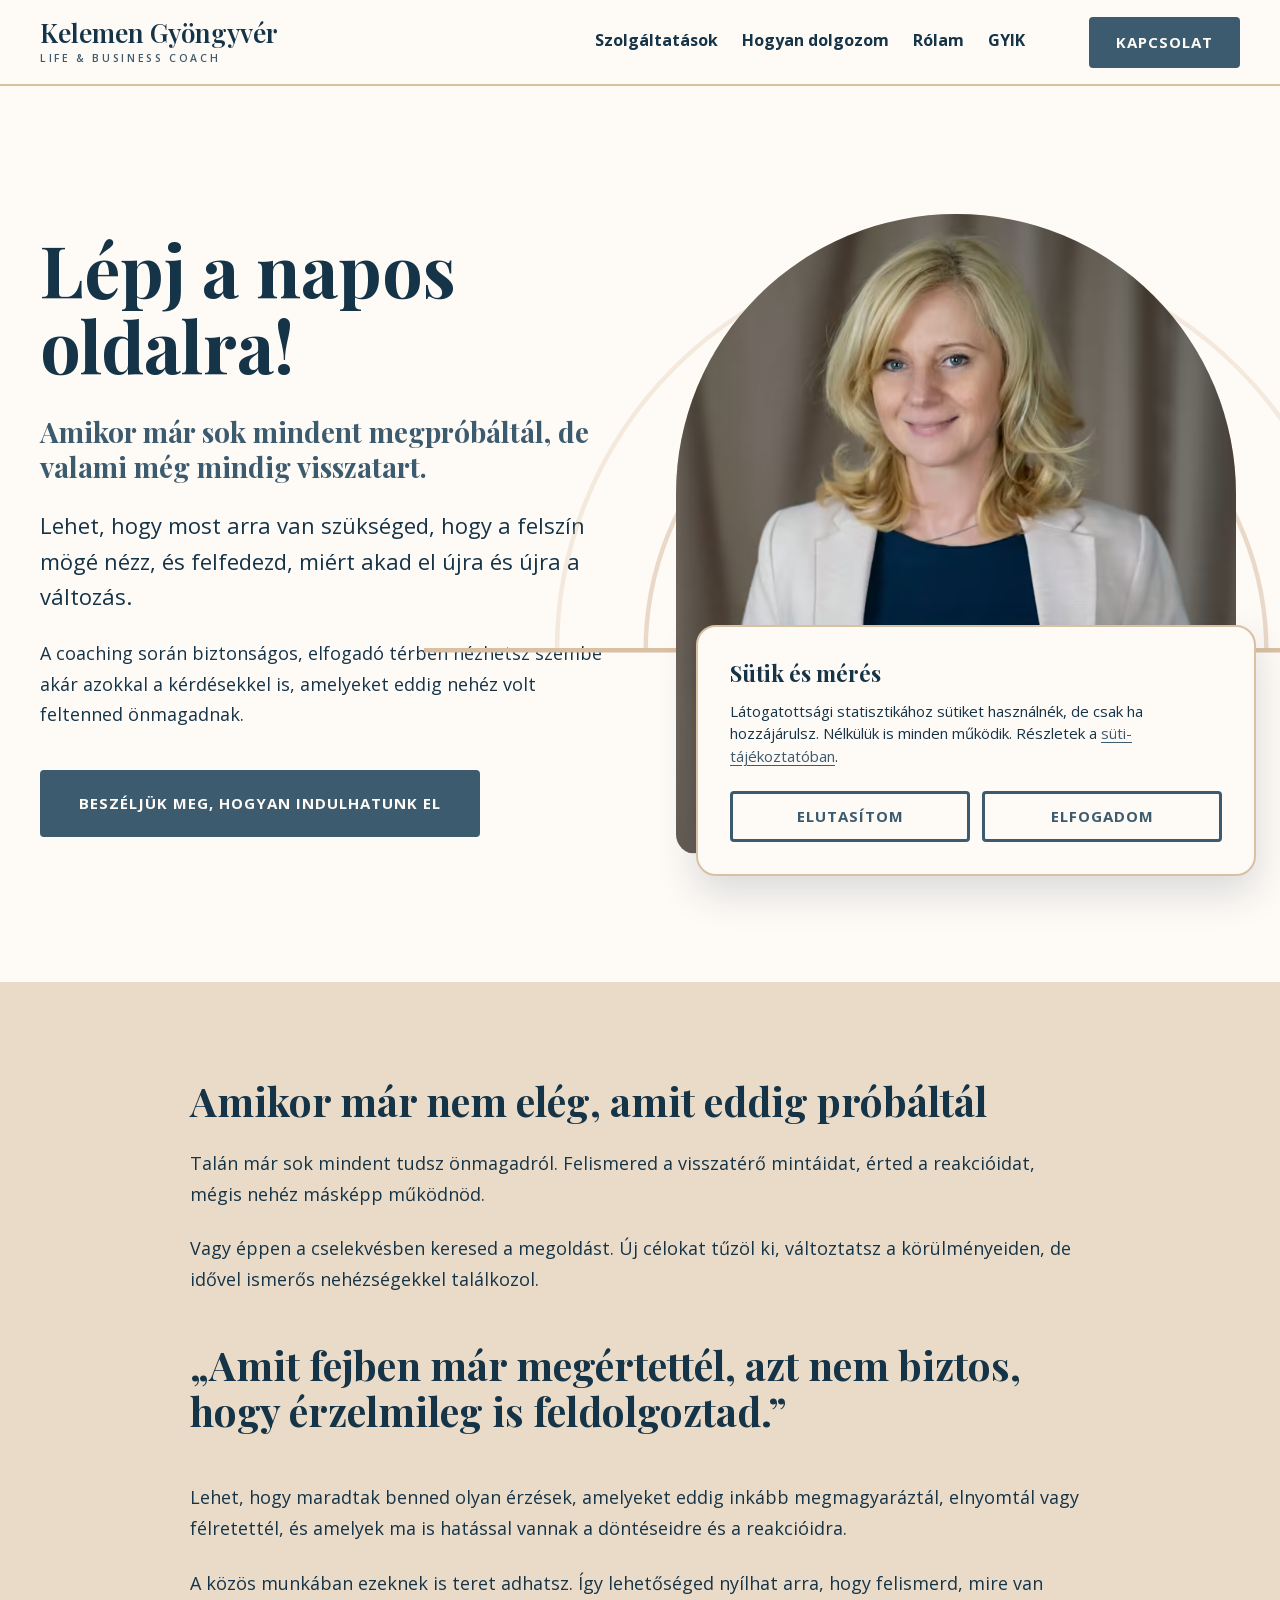
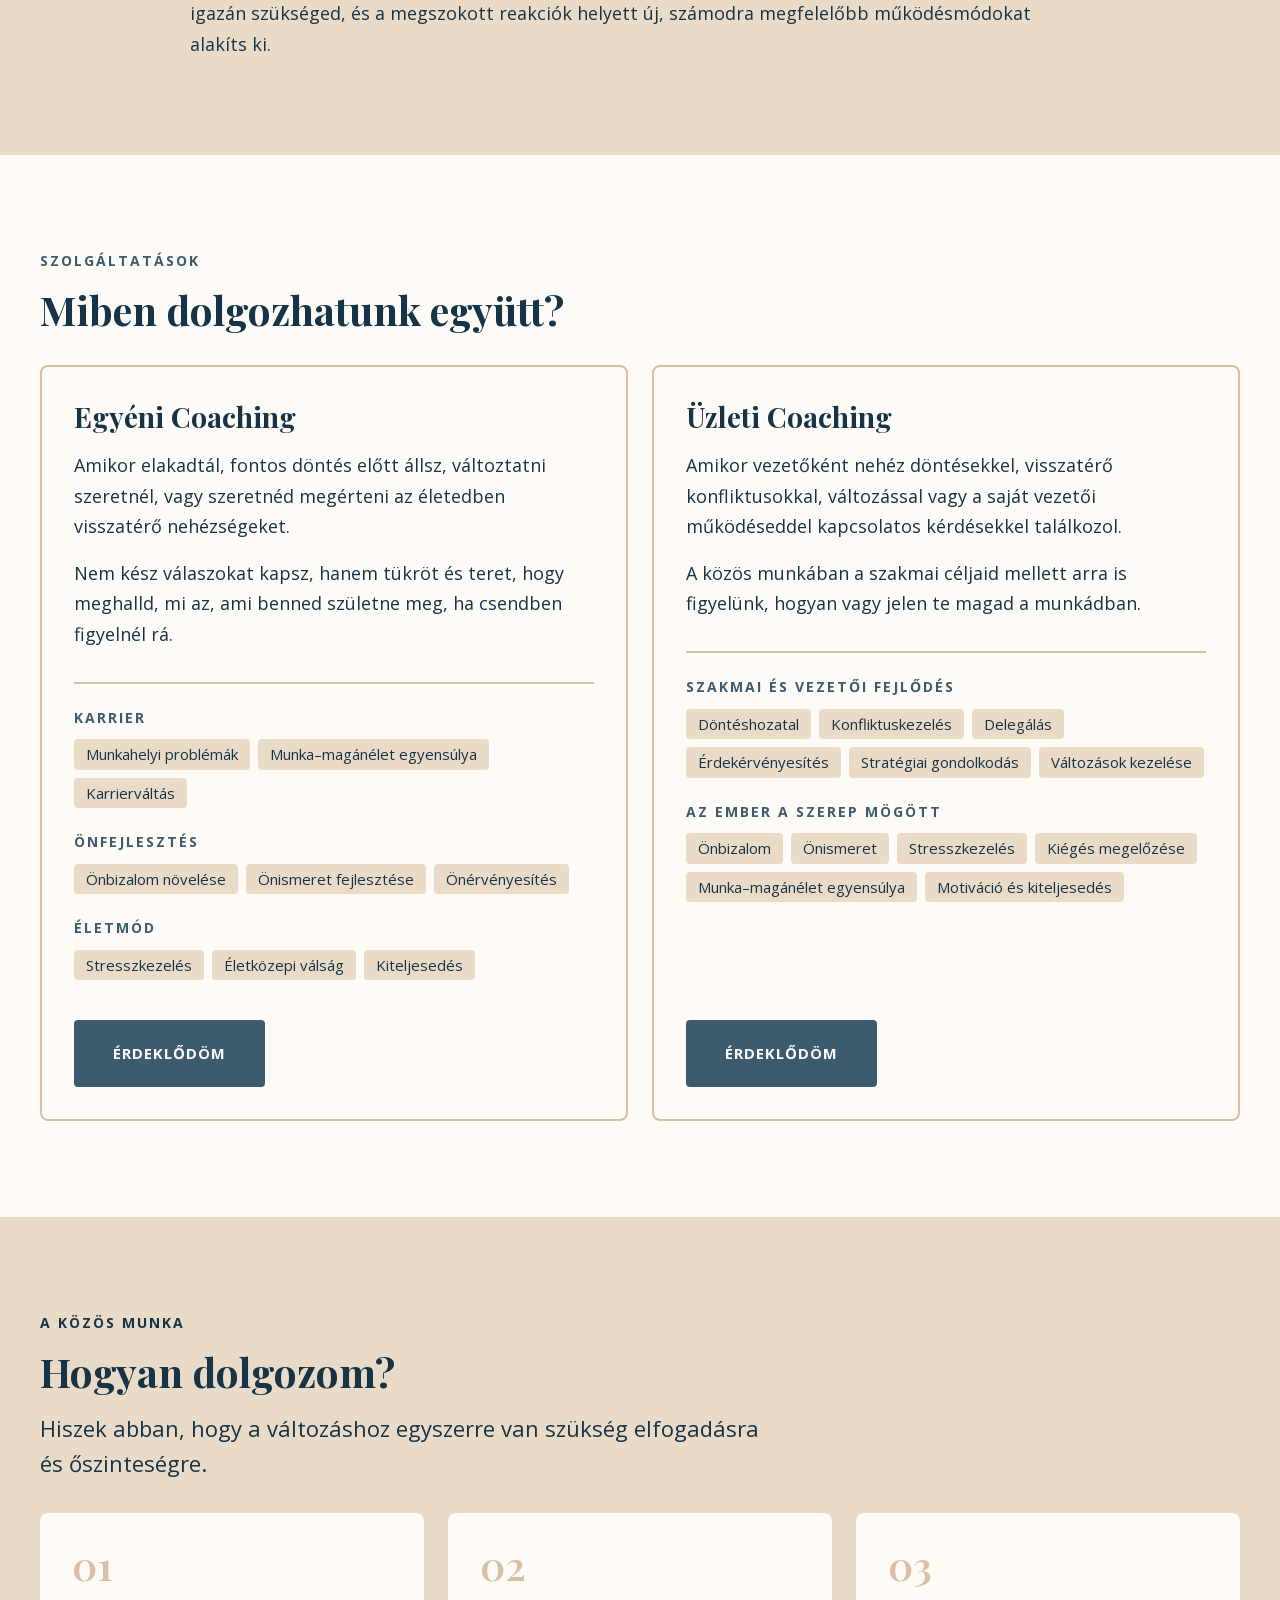
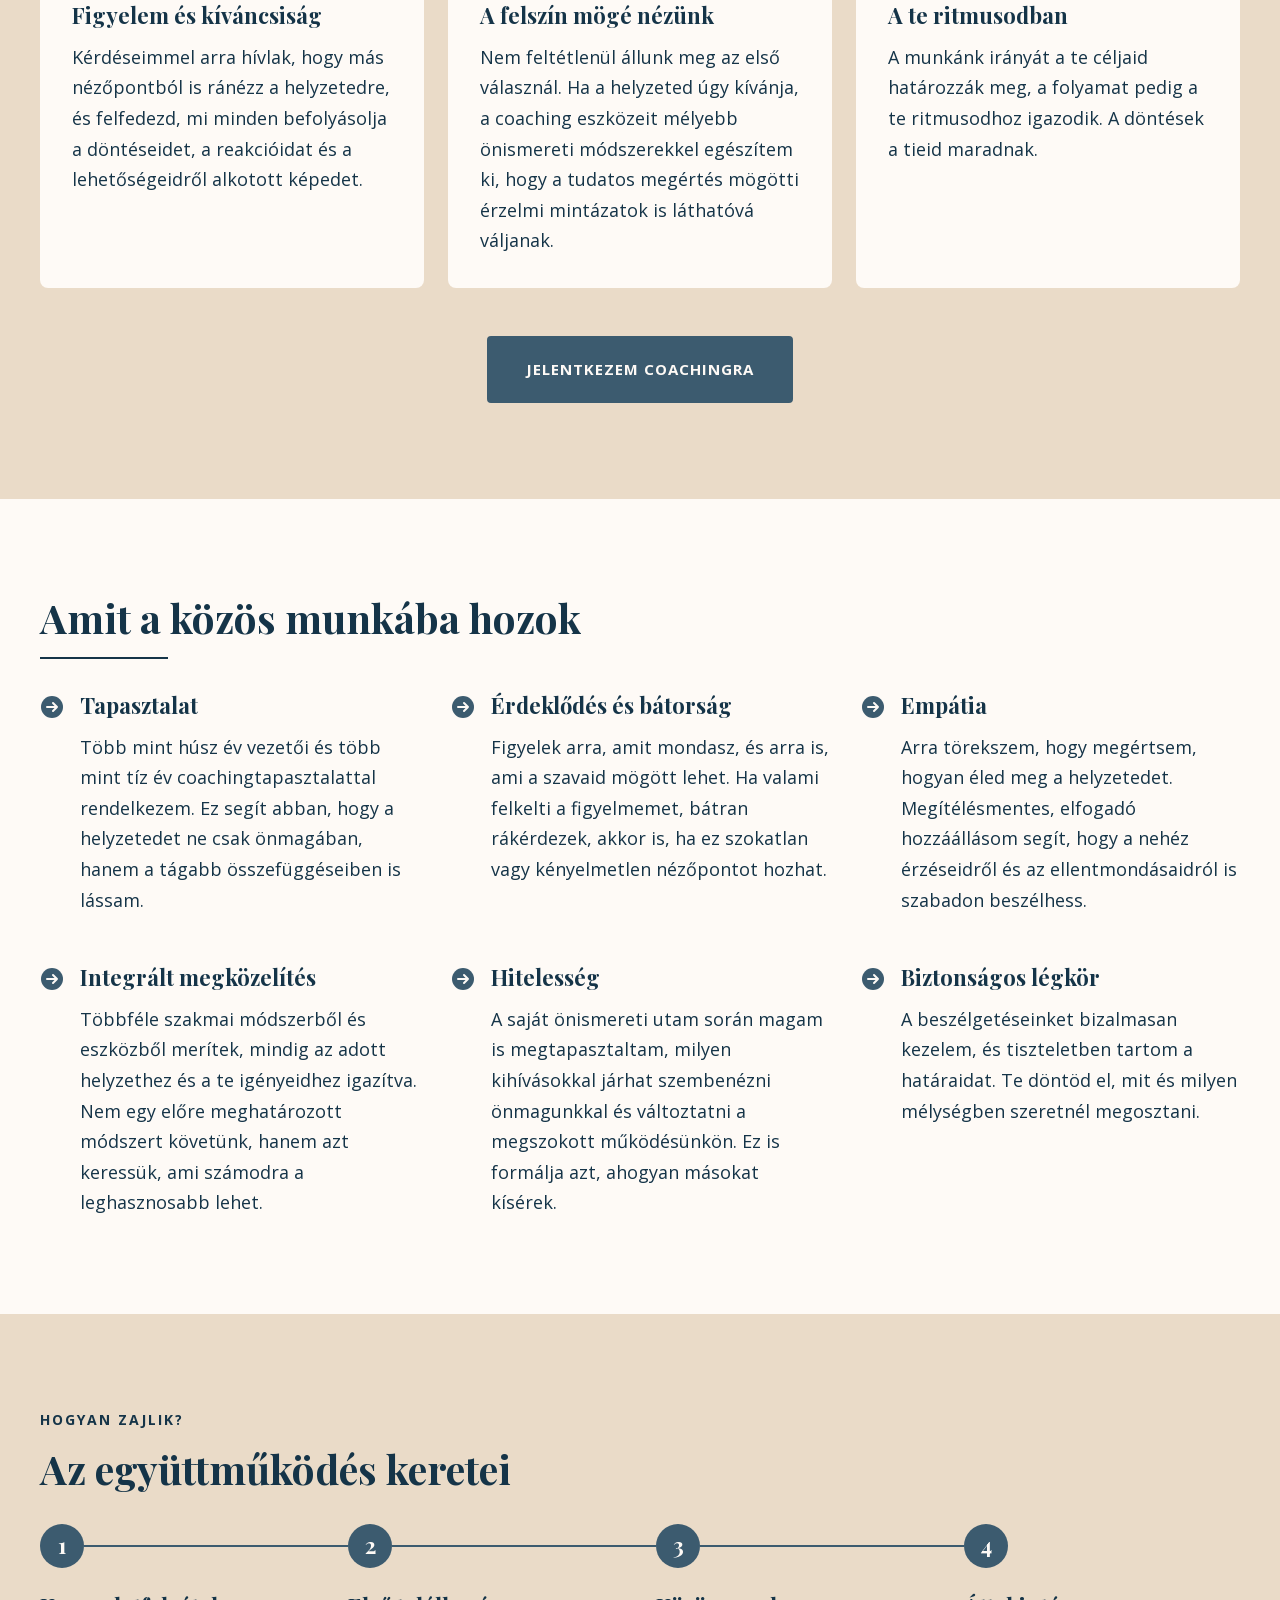
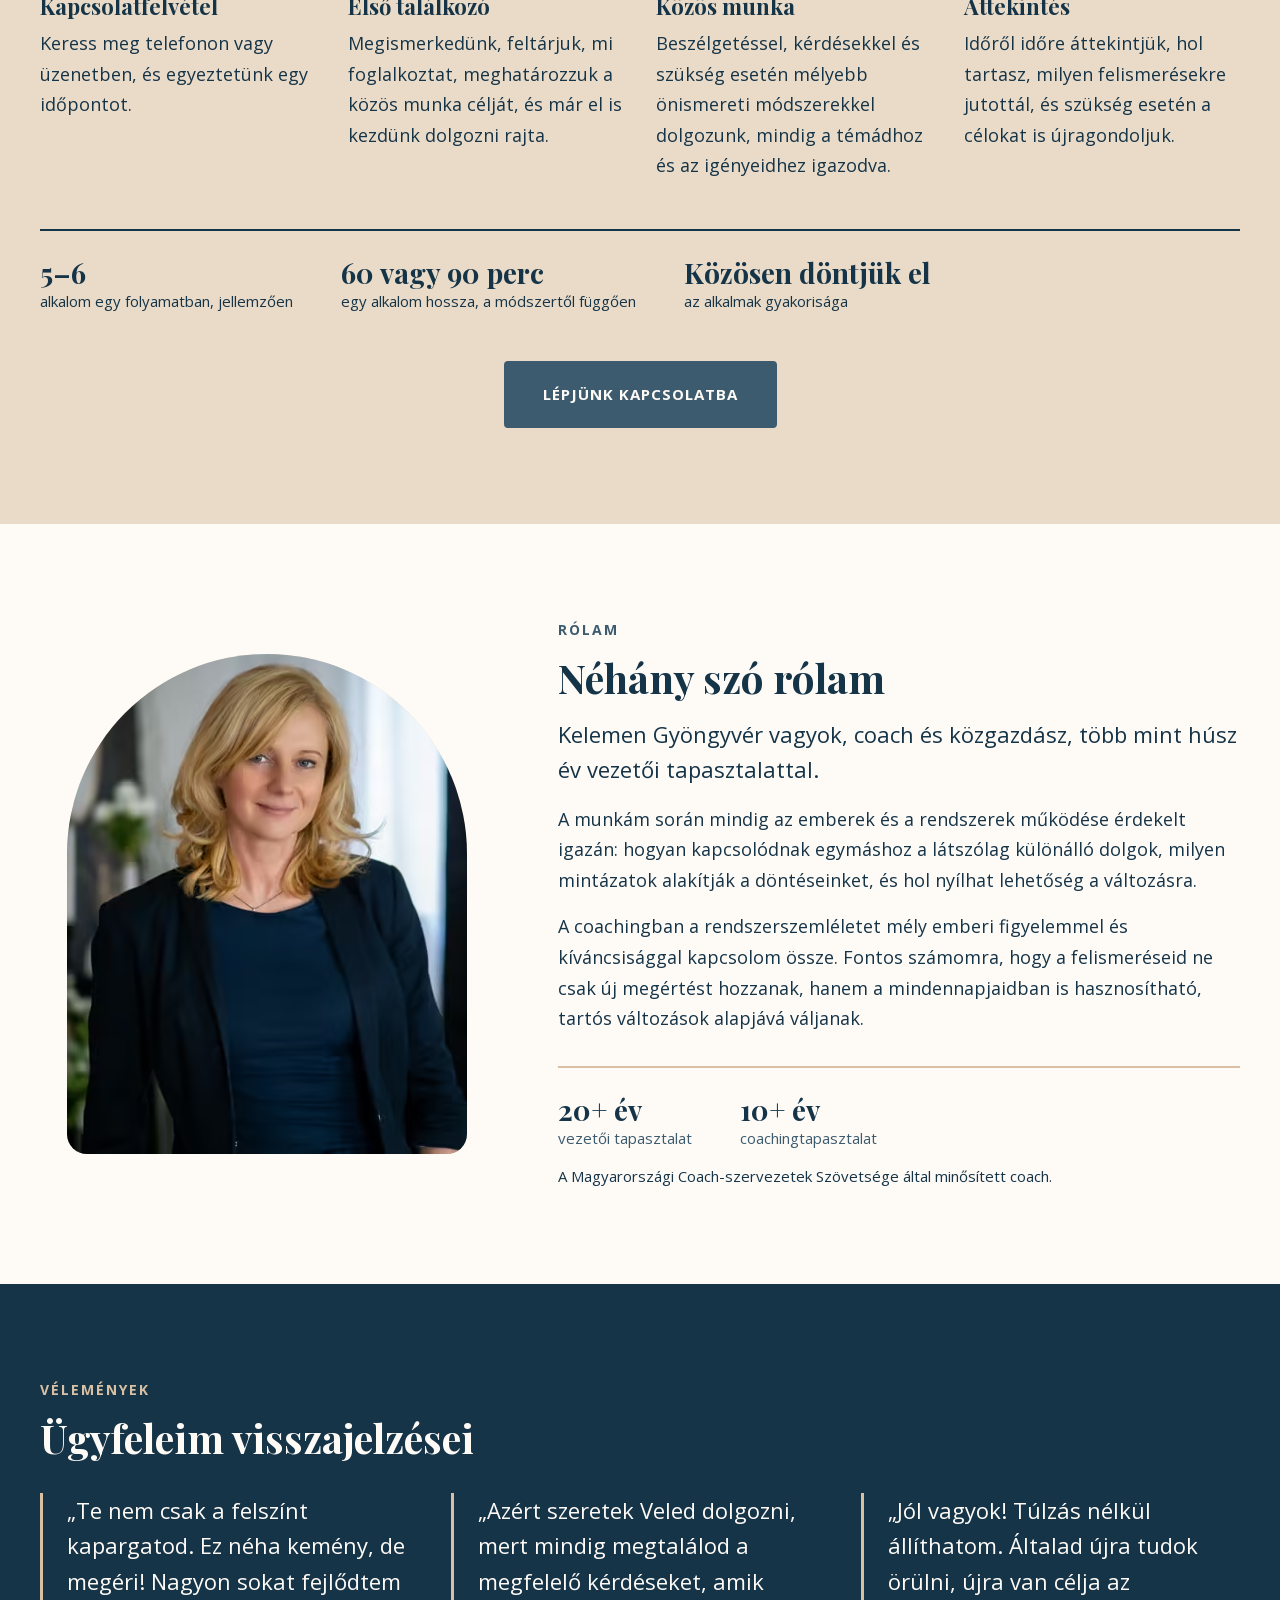
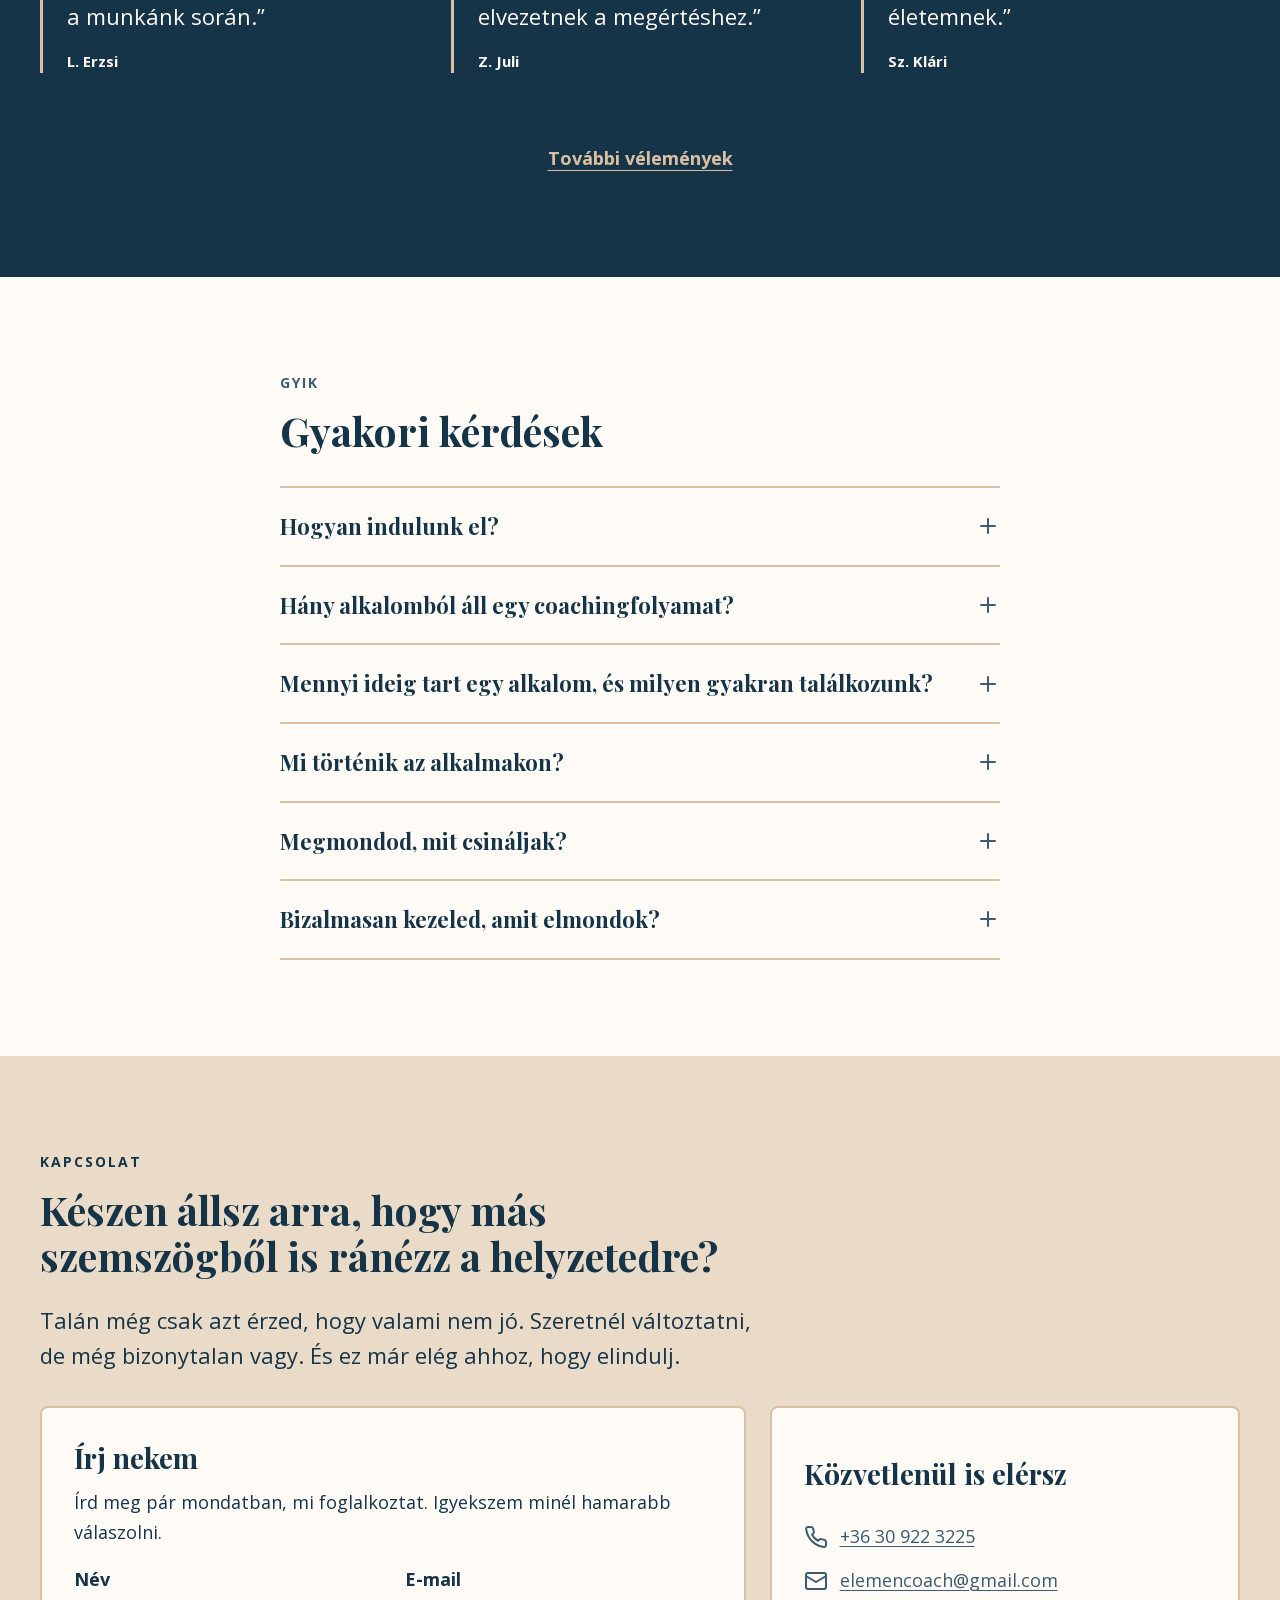
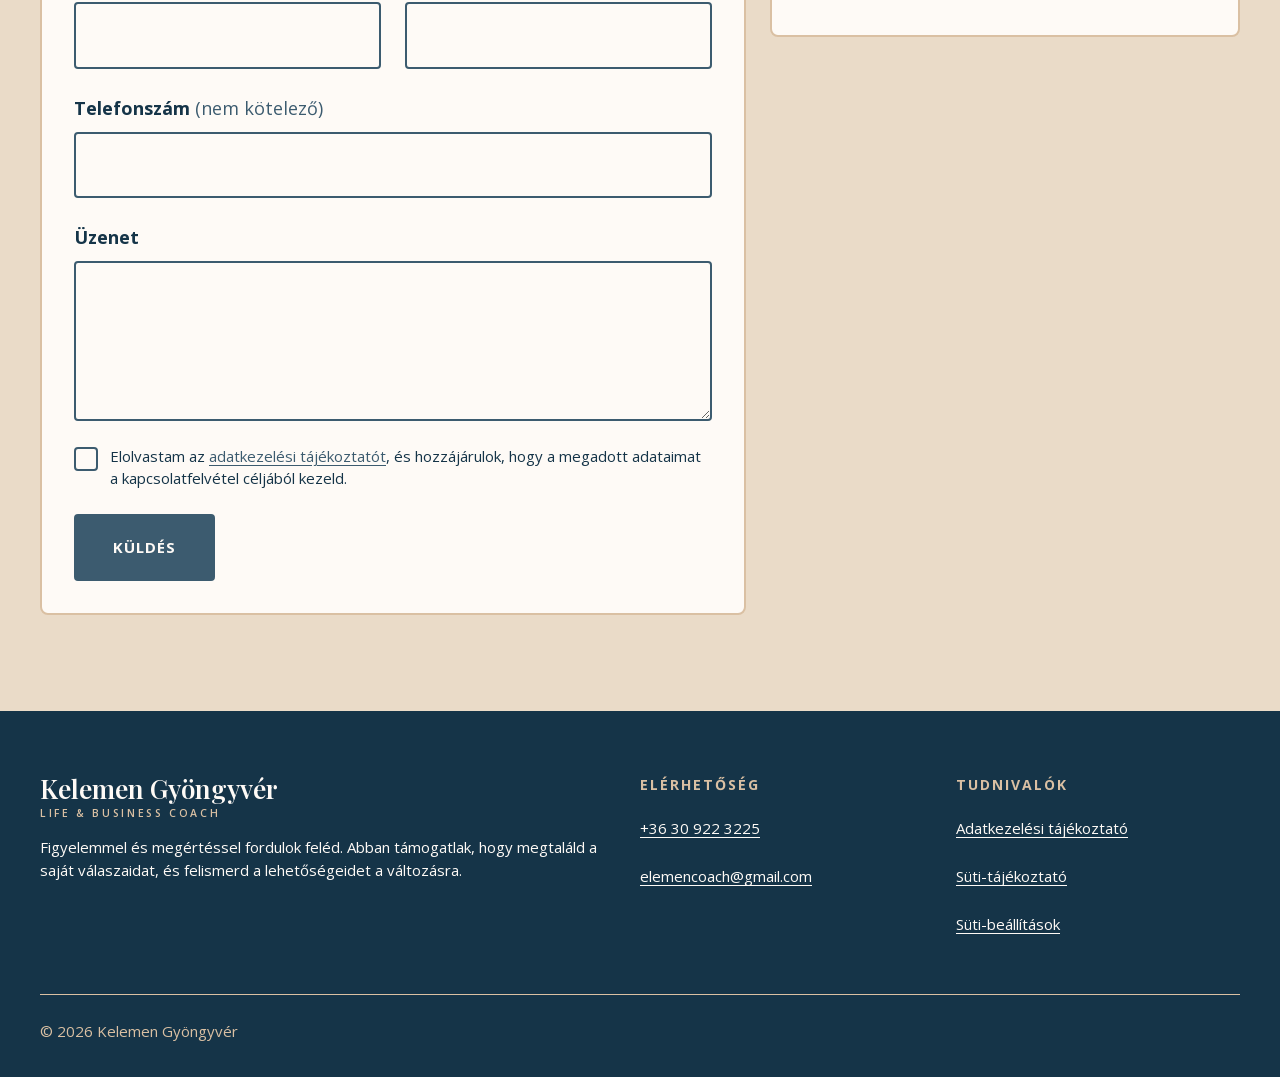
<file: index.html>
<!doctype html>
<html lang="hu">
<head>
  <meta charset="utf-8">
  <meta name="viewport" content="width=device-width, initial-scale=1">
  <title>Kelemen Gyöngyvér – Life &amp; Business Coach</title>
  <meta name="description" content="Coaching azoknak, akik már sokat értenek magukról, mégis ugyanoda jutnak. Egyéni és üzleti coaching Kelemen Gyöngyvérrel, a te ritmusodban.">
  <link rel="canonical" href="https://elemen-hu.github.io/elemen-hu/">
  <link rel="alternate" hreflang="hu" href="https://elemen-hu.github.io/elemen-hu/">
  <link rel="alternate" hreflang="x-default" href="https://elemen-hu.github.io/elemen-hu/">
  <!-- TODO: további nyelv esetén: <link rel="alternate" hreflang="en" href="https://elemen-hu.github.io/elemen-hu/en/"> -->

  <meta property="og:type" content="website">
  <meta property="og:locale" content="hu_HU">
  <meta property="og:site_name" content="Kelemen Gyöngyvér – Coach">
  <meta property="og:title" content="Lépj a napos oldalra! – Kelemen Gyöngyvér, coach">
  <meta property="og:description" content="Nem kész válaszokat kapsz, hanem tükröt és teret, hogy meghalld a saját hangod.">
  <meta property="og:url" content="https://elemen-hu.github.io/elemen-hu/">
  <meta property="og:image" content="https://elemen-hu.github.io/elemen-hu/assets/img/og-image.jpg">
  <meta property="og:image:width" content="1200">
  <meta property="og:image:height" content="630">
  <meta property="og:image:alt" content="Kelemen Gyöngyvér portréja">
  <meta name="twitter:card" content="summary_large_image">

  <link rel="icon" href="favicon.svg" type="image/svg+xml">
  <link rel="icon" href="favicon-32.png" sizes="32x32" type="image/png">
  <link rel="apple-touch-icon" href="apple-touch-icon.png">
  <link rel="manifest" href="site.webmanifest">
  <meta name="theme-color" content="#FEFAF6">

  <link rel="preload" href="assets/fonts/playfair-display-latin.woff2" as="font" type="font/woff2" crossorigin>
  <link rel="preload" href="assets/fonts/open-sans-latin.woff2" as="font" type="font/woff2" crossorigin>
  <link rel="preload" as="image" type="image/avif" imagesrcset="assets/img/gyongyver-portre-480.avif 480w, assets/img/gyongyver-portre-720.avif 720w, assets/img/gyongyver-portre-1120.avif 1120w" imagesizes="(min-width: 1024px) 560px, 100vw">

  <link rel="stylesheet" href="assets/css/tokens.css">
  <link rel="stylesheet" href="assets/css/base.css">
  <link rel="stylesheet" href="assets/css/components.css">
  <link rel="stylesheet" href="assets/css/pages.css">

  <!-- Google Consent Mode v2: alapértelmezésben minden tiltva. A GTM csak hozzájárulás után töltődik be (consent.js). -->
  <script>
    window.dataLayer = window.dataLayer || [];
    function gtag(){dataLayer.push(arguments);}
    gtag('consent', 'default', {
      ad_storage: 'denied',
      analytics_storage: 'denied',
      ad_user_data: 'denied',
      ad_personalization: 'denied',
      wait_for_update: 500
    });
  </script>

  <script src="config/site.config.js" defer></script>
  <script src="assets/js/analytics.js" defer></script>
  <script src="assets/js/consent.js" defer></script>
  <script src="assets/js/i18n.js" defer></script>
  <script src="assets/js/main.js" defer></script>
  <script src="assets/js/form.js" defer></script>
  <script src="assets/js/calendly.js" defer></script>

  <script type="application/ld+json">
  {
    "@context": "https://schema.org",
    "@graph": [
      {
        "@type": "Person",
        "@id": "https://elemen-hu.github.io/elemen-hu/#gyongyver",
        "name": "Kelemen Gyöngyvér",
        "jobTitle": "Life & Business Coach",
        "url": "https://elemen-hu.github.io/elemen-hu/",
        "image": "https://elemen-hu.github.io/elemen-hu/assets/img/gyongyver-portre-720.jpg",
        "email": "mailto:elemencoach@gmail.com",
        "telephone": "+36309223225",
        "hasCredential": {
          "@type": "EducationalOccupationalCredential",
          "name": "A Magyarországi Coach-szervezetek Szövetsége által minősített coach",
          "recognizedBy": {
            "@type": "Organization",
            "name": "Magyarországi Coach-szervezetek Szövetsége"
          }
        }
      },
      {
        "@type": "ProfessionalService",
        "@id": "https://elemen-hu.github.io/elemen-hu/#service",
        "name": "Kelemen Gyöngyvér – Coach",
        "url": "https://elemen-hu.github.io/elemen-hu/",
        "image": "https://elemen-hu.github.io/elemen-hu/assets/img/og-image.jpg",
        "email": "mailto:elemencoach@gmail.com",
        "telephone": "+36309223225",
        "founder": { "@id": "https://elemen-hu.github.io/elemen-hu/#gyongyver" },
        "inLanguage": "hu",
        "hasOfferCatalog": {
          "@type": "OfferCatalog",
          "name": "Coaching",
          "itemListElement": [
            { "@type": "Offer", "itemOffered": { "@type": "Service", "name": "Egyéni Coaching" } },
            { "@type": "Offer", "itemOffered": { "@type": "Service", "name": "Üzleti Coaching" } }
          ]
        }
      }
    ]
  }
  </script>
</head>
<body>
  <svg width="0" height="0" style="position:absolute" aria-hidden="true" focusable="false">
    <symbol id="i-menu" viewBox="0 0 24 24"><path d="M4 6h16M4 12h16M4 18h16"/></symbol>
    <symbol id="i-close" viewBox="0 0 24 24"><path d="M18 6 6 18M6 6l12 12"/></symbol>
    <symbol id="i-plus" viewBox="0 0 24 24"><path d="M12 5v14M5 12h14"/></symbol>
    <symbol id="i-phone" viewBox="0 0 24 24"><path d="M22 16.9v3a2 2 0 0 1-2.2 2 19.8 19.8 0 0 1-8.6-3.1 19.5 19.5 0 0 1-6-6A19.8 19.8 0 0 1 2.1 4.2 2 2 0 0 1 4.1 2h3a2 2 0 0 1 2 1.7c.1.9.4 1.8.7 2.7a2 2 0 0 1-.5 2.1L8 9.8a16 16 0 0 0 6 6l1.3-1.3a2 2 0 0 1 2.1-.4c.9.3 1.8.6 2.7.7a2 2 0 0 1 1.7 2z"/></symbol>
    <symbol id="i-mail" viewBox="0 0 24 24"><rect x="2" y="4" width="20" height="16" rx="2"/><path d="m22 7-10 6L2 7"/></symbol>
    <symbol id="i-calendar" viewBox="0 0 24 24"><rect x="3" y="4" width="18" height="18" rx="2"/><path d="M16 2v4M8 2v4M3 10h18"/></symbol>
    <symbol id="i-check" viewBox="0 0 24 24"><circle cx="12" cy="12" r="10"/><path d="m8 12 3 3 5-6"/></symbol>
    <symbol id="i-arrow" viewBox="0 0 24 24"><circle cx="12" cy="12" r="11" style="fill: currentColor; stroke: none"/><path d="M7 12h10M13 8l4 4-4 4" style="stroke: var(--on-action)"/></symbol>
    <symbol id="i-alert" viewBox="0 0 24 24"><circle cx="12" cy="12" r="10"/><path d="M12 8v4M12 16h.01"/></symbol>
  </svg>

  <a class="skip-link" href="#tartalom">Ugrás a tartalomhoz</a>

  <header class="site-header">
    <div class="container site-header__inner">
      <a class="wordmark" href="./" aria-label="Kelemen Gyöngyvér, Life &amp; Business Coach – főoldal">
        <span class="wordmark__name">Kelemen Gyöngyvér</span>
        <span class="wordmark__role">Life &amp; Business Coach</span>
      </a>
      <button class="menu-toggle" type="button" aria-expanded="false" aria-controls="site-nav">
        <svg class="icon icon--menu" aria-hidden="true"><use href="#i-menu"/></svg>
        <svg class="icon icon--close" aria-hidden="true"><use href="#i-close"/></svg>
        <span class="visually-hidden">Menü</span>
      </button>
      <nav class="site-nav" id="site-nav" aria-label="Fő menü">
        <ul class="site-nav__list">
          <li><a class="site-nav__link" href="#szolgaltatasok">Szolgáltatások</a></li>
          <li><a class="site-nav__link" href="#modszer">Hogyan dolgozom</a></li>
          <li><a class="site-nav__link" href="#rolam">Rólam</a></li>
          <li><a class="site-nav__link" href="#gyik">GYIK</a></li>
        </ul>
        <ul class="lang-switch" data-lang-switch hidden aria-label="Nyelv"></ul>
        <a class="button button--small" href="#kapcsolat" data-cta-id="header_contact" data-cta-location="header">Kapcsolat</a>
      </nav>
    </div>
  </header>

  <main id="tartalom">

    <!-- Hero -->
    <section class="section hero" aria-labelledby="hero-title">
      <div class="container hero__grid">
        <div class="hero__text">
          <h1 id="hero-title">Lépj a napos oldalra!</h1>
          <p class="subtitle">Amikor már sok mindent megpróbáltál, de valami még mindig visszatart.</p>
          <p class="lead">Lehet, hogy most arra van szükséged, hogy a felszín mögé nézz, és felfedezd, miért akad el újra és újra a változás.</p>
          <p>A coaching során biztonságos, elfogadó térben nézhetsz szembe akár azokkal a kérdésekkel is, amelyeket eddig nehéz volt feltenned önmagadnak.</p>
          <div class="hero__actions">
            <a class="button" href="#kapcsolat" data-cta-id="hero_primary" data-cta-location="hero">Beszéljük meg, hogyan indulhatunk el</a>
          </div>
        </div>
        <div class="portrait">
          <svg class="portrait__sun sun-breath" viewBox="0 0 720 360" aria-hidden="true" focusable="false">
            <path d="M280 300 A80 80 0 0 1 440 300 Z" fill="currentColor"/>
            <path class="sun-arc" d="M210 300 A150 150 0 0 1 510 300" fill="none" stroke="currentColor" stroke-width="3" stroke-opacity="0.9"/>
            <path class="sun-arc" d="M150 300 A210 210 0 0 1 570 300" fill="none" stroke="currentColor" stroke-width="3" stroke-opacity="0.55"/>
            <path class="sun-arc" d="M90 300 A270 270 0 0 1 630 300" fill="none" stroke="currentColor" stroke-width="3" stroke-opacity="0.3"/>
            <path d="M0 300 H720" stroke="currentColor" stroke-width="3"/>
          </svg>
          <div class="portrait__frame">
            <picture>
              <source type="image/avif" srcset="assets/img/gyongyver-portre-480.avif 480w, assets/img/gyongyver-portre-720.avif 720w, assets/img/gyongyver-portre-1120.avif 1120w" sizes="(min-width: 1024px) 560px, 100vw">
              <img src="assets/img/gyongyver-portre-720.jpg" srcset="assets/img/gyongyver-portre-480.jpg 480w, assets/img/gyongyver-portre-720.jpg 720w, assets/img/gyongyver-portre-1120.jpg 1120w" sizes="(min-width: 1024px) 560px, 100vw" width="560" height="640" alt="Kelemen Gyöngyvér világos blézerben, sötétkék felsőben, bézs függöny előtt mosolyog" fetchpriority="high">
            </picture>
          </div>
        </div>
      </div>
    </section>

    <!-- Kinek szól -->
    <section class="section section--sand" id="kinek" aria-labelledby="kinek-title">
      <div class="container">
        <div class="insight measure">
          <h2 id="kinek-title">Amikor már nem elég, amit eddig próbáltál</h2>
          <p>Talán már sok mindent tudsz önmagadról. Felismered a visszatérő mintáidat, érted a reakcióidat, mégis nehéz másképp működnöd.</p>
          <p>Vagy éppen a cselekvésben keresed a megoldást. Új célokat tűzöl ki, változtatsz a körülményeiden, de idővel ismerős nehézségekkel találkozol.</p>
        </div>
        <p class="statement">„Amit fejben már megértettél, azt nem biztos, hogy érzelmileg is feldolgoztad.”</p>
        <div class="insight measure">
          <p>Lehet, hogy maradtak benned olyan érzések, amelyeket eddig inkább megmagyaráztál, elnyomtál vagy félretettél, és amelyek ma is hatással vannak a döntéseidre és a reakcióidra.</p>
          <p>A közös munkában ezeknek is teret adhatsz. Így lehetőséged nyílhat arra, hogy felismerd, mire van igazán szükséged, és a megszokott reakciók helyett új, számodra megfelelőbb működésmódokat alakíts ki.</p>
        </div>
      </div>
    </section>

    <!-- Szolgáltatások -->
    <section class="section" id="szolgaltatasok" aria-labelledby="szolg-title">
      <div class="container">
        <div class="section-head">
          <span class="eyebrow">Szolgáltatások</span>
          <h2 id="szolg-title">Miben dolgozhatunk együtt?</h2>
        </div>
        <div class="card-grid card-grid--2">
          <article class="service-card" aria-labelledby="egyeni-title">
            <h3 id="egyeni-title">Egyéni Coaching</h3>
            <p>Amikor elakadtál, fontos döntés előtt állsz, változtatni szeretnél, vagy szeretnéd megérteni az életedben visszatérő nehézségeket.</p>
            <p>Nem kész válaszokat kapsz, hanem tükröt és teret, hogy meghalld, mi az, ami benned születne meg, ha csendben figyelnél rá.</p>
            <div class="service-card__areas">
              <div>
                <h4>Karrier</h4>
                <ul class="tag-list">
                  <li>Munkahelyi problémák</li>
                  <li>Munka–magánélet egyensúlya</li>
                  <li>Karrierváltás</li>
                </ul>
              </div>
              <div>
                <h4>Önfejlesztés</h4>
                <ul class="tag-list">
                  <li>Önbizalom növelése</li>
                  <li>Önismeret fejlesztése</li>
                  <li>Önérvényesítés</li>
                </ul>
              </div>
              <div>
                <h4>Életmód</h4>
                <ul class="tag-list">
                  <li>Stresszkezelés</li>
                  <li>Életközepi válság</li>
                  <li>Kiteljesedés</li>
                </ul>
              </div>
            </div>
            <div class="service-card__cta">
              <a class="button" href="#kapcsolat" data-cta-id="service_egyeni" data-cta-location="services">Érdeklődöm</a>
            </div>
          </article>
          <article class="service-card" aria-labelledby="uzleti-title">
            <h3 id="uzleti-title">Üzleti Coaching</h3>
            <p>Amikor vezetőként nehéz döntésekkel, visszatérő konfliktusokkal, változással vagy a saját vezetői működéseddel kapcsolatos kérdésekkel találkozol.</p>
            <p>A közös munkában a szakmai céljaid mellett arra is figyelünk, hogyan vagy jelen te magad a munkádban.</p>
            <div class="service-card__areas">
              <div>
                <h4>Szakmai és vezetői fejlődés</h4>
                <ul class="tag-list">
                  <li>Döntéshozatal</li>
                  <li>Konfliktuskezelés</li>
                  <li>Delegálás</li>
                  <li>Érdekérvényesítés</li>
                  <li>Stratégiai gondolkodás</li>
                  <li>Változások kezelése</li>
                </ul>
              </div>
              <div>
                <h4>Az ember a szerep mögött</h4>
                <ul class="tag-list">
                  <li>Önbizalom</li>
                  <li>Önismeret</li>
                  <li>Stresszkezelés</li>
                  <li>Kiégés megelőzése</li>
                  <li>Munka–magánélet egyensúlya</li>
                  <li>Motiváció és kiteljesedés</li>
                </ul>
              </div>
            </div>
            <div class="service-card__cta">
              <a class="button" href="#kapcsolat" data-cta-id="service_uzleti" data-cta-location="services">Érdeklődöm</a>
            </div>
          </article>
        </div>
      </div>
    </section>

    <!-- Hogyan dolgozom -->
    <section class="section section--sand" id="modszer" aria-labelledby="modszer-title">
      <div class="container">
        <div class="section-head method__intro">
          <span class="eyebrow">A közös munka</span>
          <h2 id="modszer-title">Hogyan dolgozom?</h2>
          <p class="lead">Hiszek abban, hogy a változáshoz egyszerre van szükség elfogadásra és őszinteségre.</p>
        </div>
        <ul class="principle-grid">
          <li class="principle">
            <h3>Figyelem és kíváncsiság</h3>
            <p>Kérdéseimmel arra hívlak, hogy más nézőpontból is ránézz a helyzetedre, és felfedezd, mi minden befolyásolja a döntéseidet, a reakcióidat és a lehetőségeidről alkotott képedet.</p>
          </li>
          <li class="principle">
            <h3>A felszín mögé nézünk</h3>
            <p>Nem feltétlenül állunk meg az első válasznál. Ha a helyzeted úgy kívánja, a coaching eszközeit mélyebb önismereti módszerekkel egészítem ki, hogy a tudatos megértés mögötti érzelmi mintázatok is láthatóvá váljanak.</p>
          </li>
          <li class="principle">
            <h3>A te ritmusodban</h3>
            <p>A munkánk irányát a te céljaid határozzák meg, a folyamat pedig a te ritmusodhoz igazodik. A döntések a tieid maradnak.</p>
          </li>
        </ul>

        <div class="section-cta">
          <a class="button" href="#kapcsolat" data-cta-id="method_cta" data-cta-location="method">Jelentkezem coachingra</a>
        </div>
      </div>
    </section>

    <!-- Amit a közös munkába hozok -->
    <section class="section" id="amit-hozok" aria-labelledby="hozok-title">
      <div class="container">
        <div class="section-head">
          <h2 id="hozok-title" class="underlined">Amit a közös munkába hozok</h2>
        </div>
        <ul class="arrow-grid">
          <li class="arrow-item">
            <h3><svg class="icon arrow-item__icon" aria-hidden="true"><use href="#i-arrow"/></svg>Tapasztalat</h3>
            <p>Több mint húsz év vezetői és több mint tíz év coachingtapasztalattal rendelkezem. Ez segít abban, hogy a helyzetedet ne csak önmagában, hanem a tágabb összefüggéseiben is lássam.</p>
          </li>
          <li class="arrow-item">
            <h3><svg class="icon arrow-item__icon" aria-hidden="true"><use href="#i-arrow"/></svg>Érdeklődés és bátorság</h3>
            <p>Figyelek arra, amit mondasz, és arra is, ami a szavaid mögött lehet. Ha valami felkelti a figyelmemet, bátran rákérdezek, akkor is, ha ez szokatlan vagy kényelmetlen nézőpontot hozhat.</p>
          </li>
          <li class="arrow-item">
            <h3><svg class="icon arrow-item__icon" aria-hidden="true"><use href="#i-arrow"/></svg>Empátia</h3>
            <p>Arra törekszem, hogy megértsem, hogyan éled meg a helyzetedet. Megítélésmentes, elfogadó hozzáállásom segít, hogy a nehéz érzéseidről és az ellentmondásaidról is szabadon beszélhess.</p>
          </li>
          <li class="arrow-item">
            <h3><svg class="icon arrow-item__icon" aria-hidden="true"><use href="#i-arrow"/></svg>Integrált megközelítés</h3>
            <p>Többféle szakmai módszerből és eszközből merítek, mindig az adott helyzethez és a te igényeidhez igazítva. Nem egy előre meghatározott módszert követünk, hanem azt keressük, ami számodra a leghasznosabb lehet.</p>
          </li>
          <li class="arrow-item">
            <h3><svg class="icon arrow-item__icon" aria-hidden="true"><use href="#i-arrow"/></svg>Hitelesség</h3>
            <p>A saját önismereti utam során magam is megtapasztaltam, milyen kihívásokkal járhat szembenézni önmagunkkal és változtatni a megszokott működésünkön. Ez is formálja azt, ahogyan másokat kísérek.</p>
          </li>
          <li class="arrow-item">
            <h3><svg class="icon arrow-item__icon" aria-hidden="true"><use href="#i-arrow"/></svg>Biztonságos légkör</h3>
            <p>A beszélgetéseinket bizalmasan kezelem, és tiszteletben tartom a határaidat. Te döntöd el, mit és milyen mélységben szeretnél megosztani.</p>
          </li>
        </ul>
      </div>
    </section>

    <!-- Az együttműködés keretei -->
    <section class="section section--sand" id="keretek" aria-labelledby="keretek-title">
      <div class="container">
        <div class="section-head">
          <span class="eyebrow">Hogyan zajlik?</span>
          <h2 id="keretek-title">Az együttműködés keretei</h2>
        </div>
        <ol class="flow">
          <li class="flow__step">
            <h3>Kapcsolatfelvétel</h3>
            <p>Keress meg telefonon vagy üzenetben, és egyeztetünk egy időpontot.</p>
          </li>
          <li class="flow__step">
            <h3>Első találkozó</h3>
            <p>Megismerkedünk, feltárjuk, mi foglalkoztat, meghatározzuk a közös munka célját, és már el is kezdünk dolgozni rajta.</p>
          </li>
          <li class="flow__step">
            <h3>Közös munka</h3>
            <p>Beszélgetéssel, kérdésekkel és szükség esetén mélyebb önismereti módszerekkel dolgozunk, mindig a témádhoz és az igényeidhez igazodva.</p>
          </li>
          <li class="flow__step">
            <h3>Áttekintés</h3>
            <p>Időről időre áttekintjük, hol tartasz, milyen felismerésekre jutottál, és szükség esetén a célokat is újragondoljuk.</p>
          </li>
        </ol>
        <dl class="facts facts--flow">
          <div><dt>alkalom egy folyamatban, jellemzően</dt><dd>5–6</dd></div>
          <div><dt>egy alkalom hossza, a módszertől függően</dt><dd>60 vagy 90 perc</dd></div>
          <div><dt>az alkalmak gyakorisága</dt><dd>Közösen döntjük el</dd></div>
        </dl>
        <div class="section-cta">
          <a class="button" href="#kapcsolat" data-cta-id="process_cta" data-cta-location="process">Lépjünk kapcsolatba</a>
        </div>
      </div>
    </section>

    <!-- Rólam -->
    <section class="section" id="rolam" aria-labelledby="rolam-title">
      <div class="container about__grid">
        <div class="portrait portrait--small">
          <div class="portrait__frame">
            <picture>
              <source type="image/avif" srcset="assets/img/gyongyver-rolam-400.avif 400w, assets/img/gyongyver-rolam-800.avif 800w" sizes="(min-width: 1024px) 400px, 100vw">
              <img src="assets/img/gyongyver-rolam-800.jpg" srcset="assets/img/gyongyver-rolam-400.jpg 400w, assets/img/gyongyver-rolam-800.jpg 800w" sizes="(min-width: 1024px) 400px, 100vw" width="400" height="500" loading="lazy" decoding="async" alt="Kelemen Gyöngyvér sötétkék blézerben, világos szobában">
            </picture>
          </div>
        </div>
        <div class="stack">
          <span class="eyebrow">Rólam</span>
          <h2 id="rolam-title">Néhány szó rólam</h2>
          <p class="lead">Kelemen Gyöngyvér vagyok, coach és közgazdász, több mint húsz év vezetői tapasztalattal.</p>
          <p>A munkám során mindig az emberek és a rendszerek működése érdekelt igazán: hogyan kapcsolódnak egymáshoz a látszólag különálló dolgok, milyen mintázatok alakítják a döntéseinket, és hol nyílhat lehetőség a változásra.</p>
          <p>A coachingban a rendszerszemléletet mély emberi figyelemmel és kíváncsisággal kapcsolom össze. Fontos számomra, hogy a felismeréseid ne csak új megértést hozzanak, hanem a mindennapjaidban is hasznosítható, tartós változások alapjává váljanak.</p>
          <dl class="facts">
            <div><dt>vezetői tapasztalat</dt><dd>20+ év</dd></div>
            <div><dt>coachingtapasztalat</dt><dd>10+ év</dd></div>
          </dl>
          <p class="small">A Magyarországi Coach-szervezetek Szövetsége által minősített coach.</p>
          <!-- TODO: végzettségek, további minősítések (pl. ICF/EMCC), ha vannak. -->
        </div>
      </div>
    </section>

    <!-- Vélemények -->
    <section class="section section--band" id="velemenyek" data-theme="dark" aria-labelledby="velemenyek-title">
      <div class="container">
        <div class="section-head">
          <span class="eyebrow">Vélemények</span>
          <h2 id="velemenyek-title">Ügyfeleim visszajelzései</h2>
        </div>
        <ul class="testimonial-grid">
          <li>
            <figure class="testimonial">
              <blockquote><p>„Te nem csak a felszínt kapargatod. Ez néha kemény, de megéri! Nagyon sokat fejlődtem a munkánk során.”</p></blockquote>
              <figcaption>L. Erzsi</figcaption>
            </figure>
          </li>
          <li>
            <figure class="testimonial">
              <blockquote><p>„Azért szeretek Veled dolgozni, mert mindig megtalálod a megfelelő kérdéseket, amik elvezetnek a megértéshez.”</p></blockquote>
              <figcaption>Z. Juli</figcaption>
            </figure>
          </li>
          <li>
            <figure class="testimonial">
              <blockquote><p>„Jól vagyok! Túlzás nélkül állíthatom. Általad újra tudok örülni, újra van célja az életemnek.”</p></blockquote>
              <figcaption>Sz. Klári</figcaption>
            </figure>
          </li>
        </ul>

        <details class="more">
          <summary class="more__toggle">
            <span class="more__closed-label">További vélemények</span>
            <span class="more__open-label">Kevesebb vélemény</span>
          </summary>
          <ul class="testimonial-grid">
            <li>
              <figure class="testimonial testimonial--compact">
                <blockquote><p>„Egy vezetői elakadásommal kerestelek meg. Hamar kialakult köztünk a bizalmi légkör, így végül sokkal mélyebb témákon is dolgoztunk, ami nemcsak a munkában, de a magánéletemben is szembetűnő változást eredményezett.”</p></blockquote>
                <figcaption>S. Viktor</figcaption>
              </figure>
            </li>
            <li>
              <figure class="testimonial testimonial--compact">
                <blockquote><p>„Azt szerettem a veled való munkában, hogy amellett, hogy értetted az üzleti szempontokat és a cég működését, odafigyeltél rám, mint emberre is. Végül nemcsak a vállalkozásom eredményében látszott a változás, de a magánéletemben is.”</p></blockquote>
                <figcaption>H. Zoli</figcaption>
              </figure>
            </li>
            <li>
              <figure class="testimonial testimonial--compact">
                <blockquote><p>„Kiégtem a munkahelyemen és azért kerestelek meg, mert nem láttam, hogy merre tovább. Most kiegyensúlyozott az életem, helyreállt a munka-magánélet egyensúlya, és sikerült egy olyan új munkát találnom, amiben nagyon jól érzem magam.”</p></blockquote>
                <figcaption>H. Béla</figcaption>
              </figure>
            </li>
            <li>
              <figure class="testimonial testimonial--compact">
                <blockquote><p>„Egy munkahelyi témával érkeztem, de végül egész más témánál kötöttünk ki. Nem is hittem volna, hogy ilyen gyökere lehet a problémámnak. Viszont azzal, hogy ezen dolgoztunk, a munkahelyi probléma spontán megoldódott.”</p></blockquote>
                <figcaption>D. Gabi</figcaption>
              </figure>
            </li>
            <li>
              <figure class="testimonial testimonial--compact">
                <blockquote><p>„Amikor elmentem hozzád, azt sem tudtam, mit akarok, csak azt tudtam, hogy valamin változtatnom kell. Elképesztő, hogy mi mindent kiástunk a lelkem mélyéről. Nagy megkönnyebbülés.”</p></blockquote>
                <figcaption>K. Szilvi</figcaption>
              </figure>
            </li>
            <li>
              <figure class="testimonial testimonial--compact">
                <blockquote><p>„Értő figyelemmel, nyugodtsággal bizalmi légkört teremtesz. Az érzelmekre és a gondolatokra is reagálsz. Valódi támasz vagy a coaching folyamatban a coachee-nak.”</p></blockquote>
                <figcaption>R. Orsi</figcaption>
              </figure>
            </li>
            <li>
              <figure class="testimonial testimonial--compact">
                <blockquote><p>„Nem hagytad, hogy kikerüljem a kínos kérdéseket. Finoman lökdöstél ki újra és újra a komfortzónámból. Nagy szükségem volt valakire, aki szembesít önmagammal, még ha nem is mindig volt kellemes. Enélkül nem értem volna el a célomat.”</p></blockquote>
                <figcaption>N. Ildi</figcaption>
              </figure>
            </li>
          </ul>
        </details>
      </div>
    </section>

    <!-- GYIK -->
    <section class="section" id="gyik" aria-labelledby="gyik-title">
      <div class="container">
        <div class="section-head section-head--center">
          <span class="eyebrow">GYIK</span>
          <h2 id="gyik-title">Gyakori kérdések</h2>
        </div>
        <div class="faq">
          <details class="faq__item">
            <summary>Hogyan indulunk el?<svg class="icon" aria-hidden="true"><use href="#i-plus"/></svg></summary>
            <div class="faq__answer">
              <p>Keress meg az űrlapon, telefonon, vagy foglalj időpontot, és egyeztetünk egy első találkozót. Ezen megismerkedünk, feltárjuk, mi foglalkoztat, és nemcsak meghatározzuk a közös munka célját, hanem már el is kezdünk dolgozni rajta.</p>
            </div>
          </details>
          <details class="faq__item">
            <summary>Hány alkalomból áll egy coachingfolyamat?<svg class="icon" aria-hidden="true"><use href="#i-plus"/></svg></summary>
            <div class="faq__answer">
              <p>Ha mélyebb, tartósabb változást szeretnél, érdemes többalkalmas folyamatban gondolkodnunk. Ez tapasztalatom szerint jellemzően 5–6 találkozót jelent, de az alkalmak számát mindig a céljaidhoz és az igényeidhez igazítjuk.</p>
            </div>
          </details>
          <details class="faq__item">
            <summary>Mennyi ideig tart egy alkalom, és milyen gyakran találkozunk?<svg class="icon" aria-hidden="true"><use href="#i-plus"/></svg></summary>
            <div class="faq__answer">
              <p>A találkozók 60 vagy 90 percesek, az alkalmazott módszertől függően. Az alkalmak gyakoriságát közösen határozzuk meg.</p>
            </div>
          </details>
          <details class="faq__item">
            <summary>Mi történik az alkalmakon?<svg class="icon" aria-hidden="true"><use href="#i-plus"/></svg></summary>
            <div class="faq__answer">
              <p>A közös munka célját és kereteit együtt alakítjuk ki, és végig szem előtt tartjuk, mit szeretnél elérni. Beszélgetéssel, kérdésekkel és szükség esetén mélyebb önismereti módszerekkel dolgozunk, mindig a témádhoz igazodva.</p>
              <p>Időről időre áttekintjük, hol tartasz, milyen felismerésekre jutottál, és ha kell, a célokat is újragondoljuk.</p>
            </div>
          </details>
          <details class="faq__item">
            <summary>Megmondod, mit csináljak?<svg class="icon" aria-hidden="true"><use href="#i-plus"/></svg></summary>
            <div class="faq__answer">
              <p>Nem kész megoldásokat adok. Hiszek abban, hogy a változáshoz szükséges erőforrások már most is ott vannak benned, még ha nem is látod őket. Abban támogatlak, hogy megtaláld a számodra megfelelő utat, és a felismeréseidet a mindennapjaidban is hasznosítani tudd.</p>
            </div>
          </details>
          <details class="faq__item">
            <summary>Bizalmasan kezeled, amit elmondok?<svg class="icon" aria-hidden="true"><use href="#i-plus"/></svg></summary>
            <div class="faq__answer">
              <p>Igen. A beszélgetéseinket bizalmasan kezelem, és tiszteletben tartom a határaidat. Te döntöd el, mit és milyen mélységben szeretnél megosztani.</p>
            </div>
          </details>
          <!-- TODO: Online vagy személyesen? Hol? (helyszín) -->
          <!-- TODO: Mennyibe kerül egy alkalom? (ár vagy ártájékoztatás) -->
        </div>
      </div>
    </section>

    <!-- Lead blokk -->
    <section class="section section--sand lead-section" id="kapcsolat" aria-labelledby="kapcsolat-title">
      <div class="container">
        <div class="section-head">
          <span class="eyebrow">Kapcsolat</span>
          <h2 id="kapcsolat-title">Készen állsz arra, hogy más szemszögből is ránézz a helyzetedre?</h2>
          <p class="lead">Talán még csak azt érzed, hogy valami nem jó. Szeretnél változtatni, de még bizonytalan vagy. És ez már elég ahhoz, hogy elindulj.</p>
        </div>

        <div class="lead-grid">
          <div class="lead-card">
            <h3 id="form-title">Írj nekem</h3>
            <p>Írd meg pár mondatban, mi foglalkoztat. Igyekszem minél hamarabb válaszolni.</p>

            <form class="form" id="contact-form" data-form-id="contact" novalidate aria-labelledby="form-title">
              <div class="form__row">
                <div class="field">
                  <label for="f-name">Név</label>
                  <input id="f-name" name="name" type="text" autocomplete="name" required aria-describedby="f-name-error">
                  <p class="field__error" id="f-name-error" aria-live="polite"></p>
                </div>
                <div class="field">
                  <label for="f-email">E-mail</label>
                  <input id="f-email" name="email" type="email" autocomplete="email" required aria-describedby="f-email-error">
                  <p class="field__error" id="f-email-error" aria-live="polite"></p>
                </div>
              </div>
              <div class="field">
                <label for="f-phone">Telefonszám <span class="field__optional">(nem kötelező)</span></label>
                <input id="f-phone" name="phone" type="tel" autocomplete="tel" aria-describedby="f-phone-error">
                <p class="field__error" id="f-phone-error" aria-live="polite"></p>
              </div>
              <div class="field">
                <label for="f-message">Üzenet</label>
                <textarea id="f-message" name="message" required aria-describedby="f-message-error"></textarea>
                <p class="field__error" id="f-message-error" aria-live="polite"></p>
              </div>
              <div class="field field--trap" aria-hidden="true">
                <label for="f-website">Ezt a mezőt hagyd üresen</label>
                <input id="f-website" name="website" type="text" tabindex="-1" autocomplete="off">
              </div>
              <div class="check">
                <input id="f-consent" name="consent" type="checkbox" required aria-describedby="f-consent-error">
                <label for="f-consent">Elolvastam az <a href="adatkezeles/">adatkezelési tájékoztatót</a>, és hozzájárulok, hogy a megadott adataimat a kapcsolatfelvétel céljából kezeld.</label>
                <!-- TODO: a hozzájárulás szövegét jogász ellenőrizze. -->
                <p class="check__error" id="f-consent-error" aria-live="polite"></p>
              </div>
              <div>
                <button class="button" type="submit">Küldés</button>
              </div>
              <div class="form__status" id="form-status" role="status" tabindex="-1" hidden>
                <svg class="icon" aria-hidden="true"><use href="#i-check"/></svg>
                <p></p>
              </div>
            </form>
          </div>

          <div class="lead-card">
            <!-- A Calendly-blokk csak akkor jelenik meg, ha a site.config.js-ben van Calendly URL (calendly.js).
                 A gomb sima link a Calendly-oldalra; ha a widget betölt, felugró ablakban nyílik meg. -->
            <div class="stack" data-calendly-block hidden>
              <h3>Foglalj időpontot</h3>
              <p>Ha már tudod, hogy szeretnél beszélni, válassz egy neked megfelelő időpontot a naptáramból.</p>
              <p>
                <a class="button button--secondary" href="#kapcsolat" data-calendly data-calendly-placement="lead_block" target="_blank" rel="noopener">
                  <svg class="icon" aria-hidden="true"><use href="#i-calendar"/></svg>
                  Időpontot foglalok
                </a>
              </p>
              <p class="small">Ha a naptár nem nyílik meg, <a href="#kapcsolat" data-calendly-link target="_blank" rel="noopener">nyisd meg a Calendly oldalán</a>.</p>
            </div>

            <h3>Közvetlenül is elérsz</h3>
            <ul class="contact-list">
              <li>
                <svg class="icon" aria-hidden="true"><use href="#i-phone"/></svg>
                <a href="tel:+36309223225">+36 30 922 3225</a>
              </li>
              <li>
                <svg class="icon" aria-hidden="true"><use href="#i-mail"/></svg>
                <a href="mailto:elemencoach@gmail.com">elemencoach@gmail.com</a>
              </li>
            </ul>
          </div>
        </div>
      </div>
    </section>
  </main>

  <footer class="site-footer" data-theme="dark">
    <div class="container">
      <div class="site-footer__grid">
        <div class="stack">
          <a class="wordmark" href="./">
            <span class="wordmark__name">Kelemen Gyöngyvér</span>
            <span class="wordmark__role">Life &amp; Business Coach</span>
          </a>
          <p class="small">Figyelemmel és megértéssel fordulok feléd. Abban támogatlak, hogy megtaláld a saját válaszaidat, és felismerd a lehetőségeidet a változásra.</p>
        </div>
        <div>
          <h2>Elérhetőség</h2>
          <ul class="plain-list">
            <li><a href="tel:+36309223225">+36 30 922 3225</a></li>
            <li><a href="mailto:elemencoach@gmail.com">elemencoach@gmail.com</a></li>
            <!-- TODO: Elementa Novanta Facebook-oldal, ha a márkanév-döntés után marad. -->
          </ul>
        </div>
        <div>
          <h2>Tudnivalók</h2>
          <ul class="plain-list">
            <li><a href="adatkezeles/">Adatkezelési tájékoztató</a></li>
            <li><a href="sutik/">Süti-tájékoztató</a></li>
            <li><button class="link-button" type="button" data-consent-open>Süti-beállítások</button></li>
          </ul>
        </div>
      </div>
      <div class="site-footer__bottom">
        <p>© <span data-year>2026</span> Kelemen Gyöngyvér<!-- TODO: impresszum (név/cégnév, székhely, adószám) --></p>
      </div>
    </div>
  </footer>

  <div class="consent" id="consent" role="dialog" aria-modal="false" aria-labelledby="consent-title" aria-describedby="consent-desc" hidden>
    <h2 id="consent-title">Sütik és mérés</h2>
    <p id="consent-desc">Látogatottsági statisztikához sütiket használnék, de csak ha hozzájárulsz. Nélkülük is minden működik. Részletek a <a href="sutik/">süti-tájékoztatóban</a>.</p>
    <div class="consent__actions">
      <button class="button button--secondary button--small" type="button" data-consent="denied">Elutasítom</button>
      <button class="button button--secondary button--small" type="button" data-consent="granted">Elfogadom</button>
    </div>
  </div>
</body>
</html>
</file>
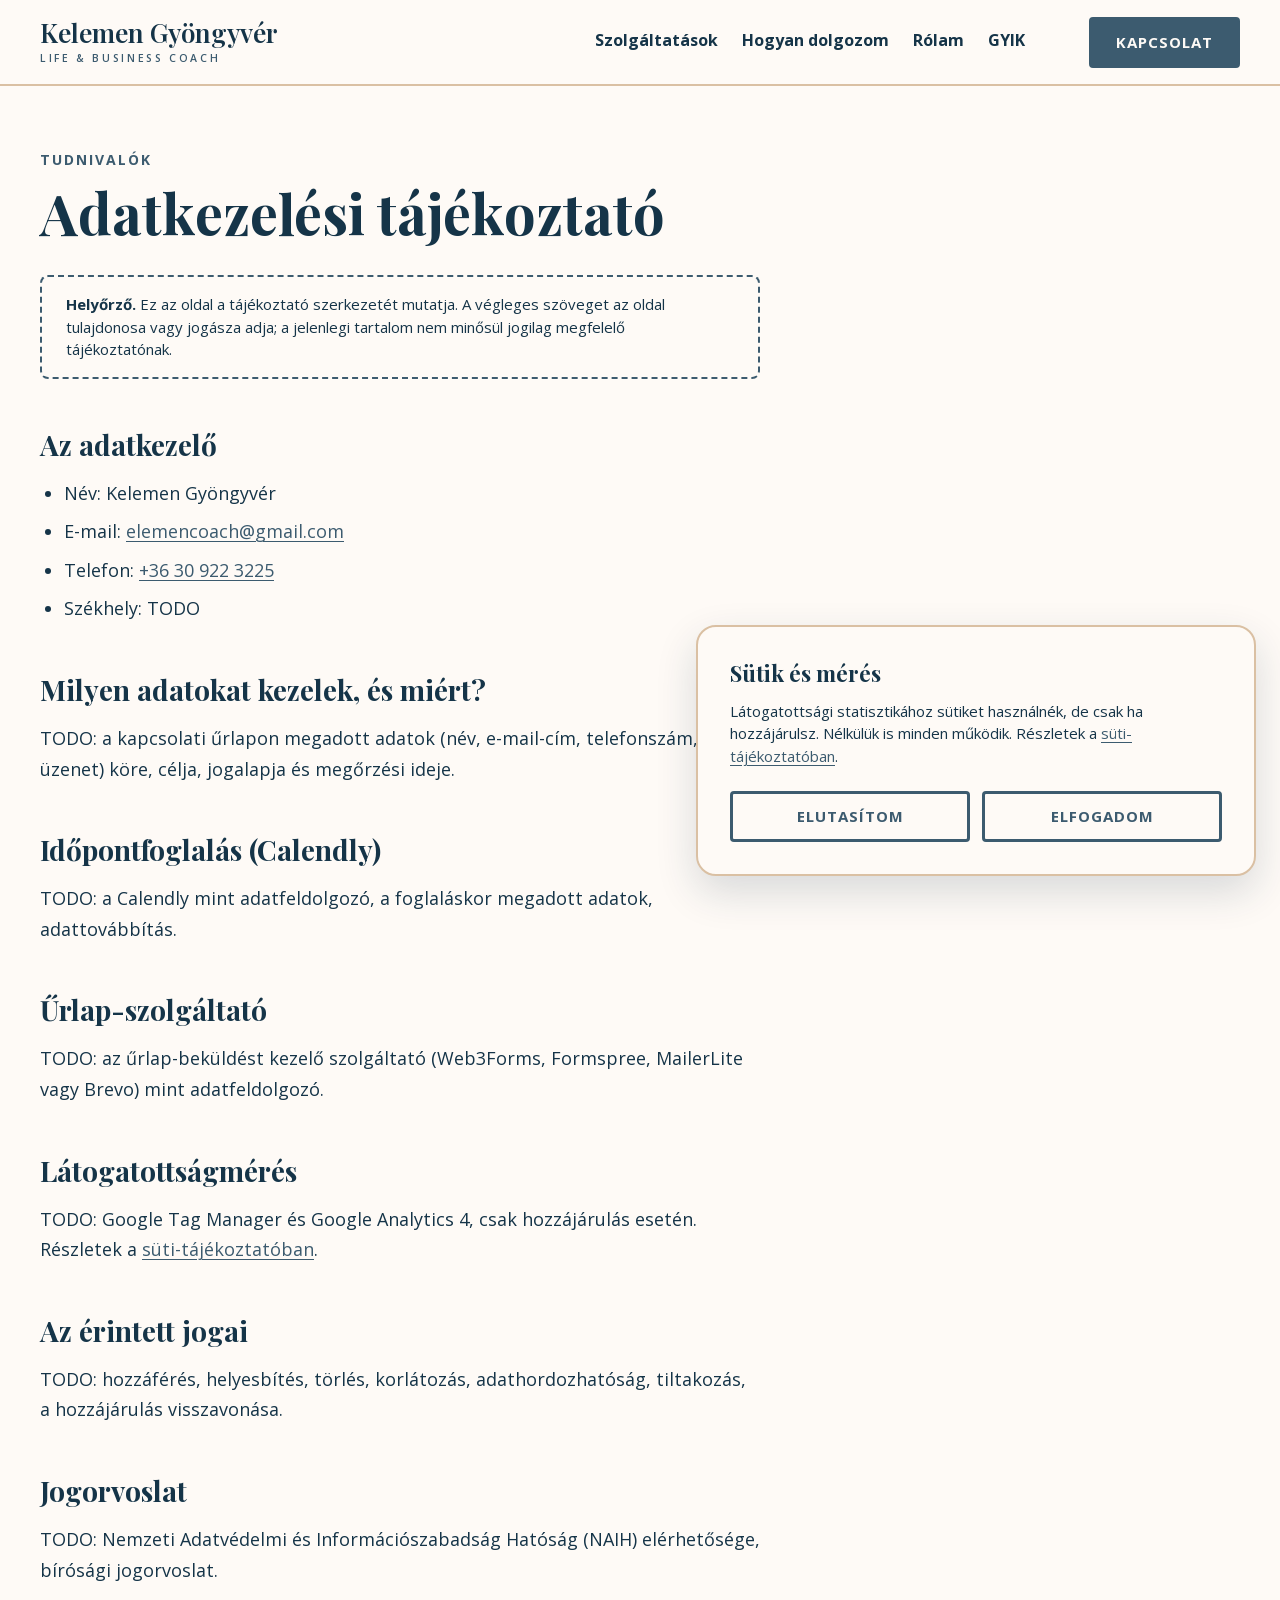
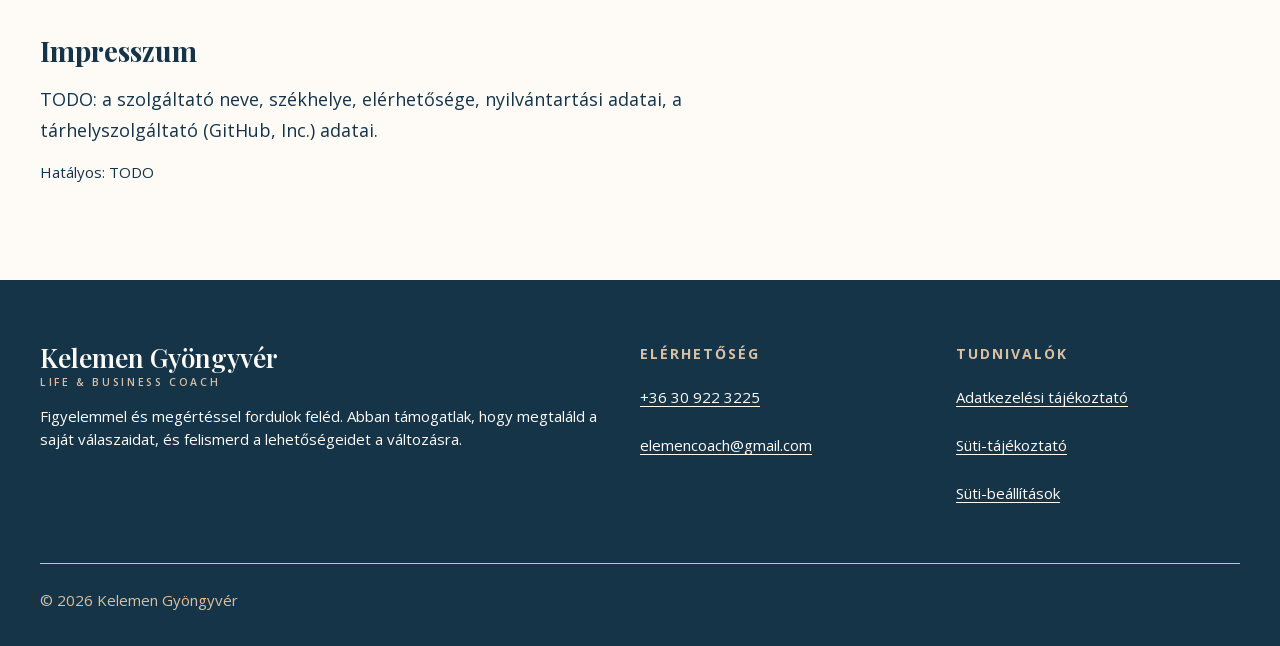
<file: adatkezeles/index.html>
<!doctype html>
<html lang="hu">
<head>
  <meta charset="utf-8">
  <meta name="viewport" content="width=device-width, initial-scale=1">
  <title>Adatkezelési tájékoztató – Kelemen Gyöngyvér, coach</title>
  <meta name="description" content="Adatkezelési tájékoztató az elemen.hu oldalhoz.">
  <meta name="robots" content="noindex, follow">
  <link rel="canonical" href="https://elemen-hu.github.io/elemen-hu/adatkezeles/">
  <link rel="alternate" hreflang="hu" href="https://elemen-hu.github.io/elemen-hu/adatkezeles/">
  <link rel="alternate" hreflang="x-default" href="https://elemen-hu.github.io/elemen-hu/adatkezeles/">
  <link rel="icon" href="../favicon.svg" type="image/svg+xml">
  <link rel="icon" href="../favicon-32.png" sizes="32x32" type="image/png">
  <link rel="apple-touch-icon" href="../apple-touch-icon.png">
  <meta name="theme-color" content="#FEFAF6">

  <link rel="preload" href="../assets/fonts/playfair-display-latin.woff2" as="font" type="font/woff2" crossorigin>
  <link rel="preload" href="../assets/fonts/open-sans-latin.woff2" as="font" type="font/woff2" crossorigin>
  <link rel="stylesheet" href="../assets/css/tokens.css">
  <link rel="stylesheet" href="../assets/css/base.css">
  <link rel="stylesheet" href="../assets/css/components.css">
  <link rel="stylesheet" href="../assets/css/pages.css">

  <script>
    window.dataLayer = window.dataLayer || [];
    function gtag(){dataLayer.push(arguments);}
    gtag('consent', 'default', {
      ad_storage: 'denied',
      analytics_storage: 'denied',
      ad_user_data: 'denied',
      ad_personalization: 'denied',
      wait_for_update: 500
    });
  </script>
  <script src="../config/site.config.js" defer></script>
  <script src="../assets/js/analytics.js" defer></script>
  <script src="../assets/js/consent.js" defer></script>
  <script src="../assets/js/i18n.js" defer></script>
  <script src="../assets/js/main.js" defer></script>
</head>
<body>
  <svg width="0" height="0" style="position:absolute" aria-hidden="true" focusable="false">
    <symbol id="i-menu" viewBox="0 0 24 24"><path d="M4 6h16M4 12h16M4 18h16"/></symbol>
    <symbol id="i-close" viewBox="0 0 24 24"><path d="M18 6 6 18M6 6l12 12"/></symbol>
    <symbol id="i-plus" viewBox="0 0 24 24"><path d="M12 5v14M5 12h14"/></symbol>
    <symbol id="i-phone" viewBox="0 0 24 24"><path d="M22 16.9v3a2 2 0 0 1-2.2 2 19.8 19.8 0 0 1-8.6-3.1 19.5 19.5 0 0 1-6-6A19.8 19.8 0 0 1 2.1 4.2 2 2 0 0 1 4.1 2h3a2 2 0 0 1 2 1.7c.1.9.4 1.8.7 2.7a2 2 0 0 1-.5 2.1L8 9.8a16 16 0 0 0 6 6l1.3-1.3a2 2 0 0 1 2.1-.4c.9.3 1.8.6 2.7.7a2 2 0 0 1 1.7 2z"/></symbol>
    <symbol id="i-mail" viewBox="0 0 24 24"><rect x="2" y="4" width="20" height="16" rx="2"/><path d="m22 7-10 6L2 7"/></symbol>
    <symbol id="i-calendar" viewBox="0 0 24 24"><rect x="3" y="4" width="18" height="18" rx="2"/><path d="M16 2v4M8 2v4M3 10h18"/></symbol>
    <symbol id="i-check" viewBox="0 0 24 24"><circle cx="12" cy="12" r="10"/><path d="m8 12 3 3 5-6"/></symbol>
    <symbol id="i-alert" viewBox="0 0 24 24"><circle cx="12" cy="12" r="10"/><path d="M12 8v4M12 16h.01"/></symbol>
  </svg>

  <a class="skip-link" href="#tartalom">Ugrás a tartalomhoz</a>

  <header class="site-header">
    <div class="container site-header__inner">
      <a class="wordmark" href="../" aria-label="Kelemen Gyöngyvér, Life &amp; Business Coach – főoldal">
        <span class="wordmark__name">Kelemen Gyöngyvér</span>
        <span class="wordmark__role">Life &amp; Business Coach</span>
      </a>
      <button class="menu-toggle" type="button" aria-expanded="false" aria-controls="site-nav">
        <svg class="icon icon--menu" aria-hidden="true"><use href="#i-menu"/></svg>
        <svg class="icon icon--close" aria-hidden="true"><use href="#i-close"/></svg>
        <span class="visually-hidden">Menü</span>
      </button>
      <nav class="site-nav" id="site-nav" aria-label="Fő menü">
        <ul class="site-nav__list">
          <li><a class="site-nav__link" href="../#szolgaltatasok">Szolgáltatások</a></li>
          <li><a class="site-nav__link" href="../#modszer">Hogyan dolgozom</a></li>
          <li><a class="site-nav__link" href="../#rolam">Rólam</a></li>
          <li><a class="site-nav__link" href="../#gyik">GYIK</a></li>
        </ul>
        <ul class="lang-switch" data-lang-switch hidden aria-label="Nyelv"></ul>
        <a class="button button--small" href="../#kapcsolat" data-cta-id="header_contact" data-cta-location="header">Kapcsolat</a>
      </nav>
    </div>
  </header>

  <main id="tartalom">
    <div class="container">
      <div class="page-head measure">
        <span class="eyebrow">Tudnivalók</span>
        <h1>Adatkezelési tájékoztató</h1>
      </div>
      <div class="prose">
        <p class="todo-note"><strong>Helyőrző.</strong> Ez az oldal a tájékoztató szerkezetét mutatja. A végleges szöveget az oldal tulajdonosa vagy jogásza adja; a jelenlegi tartalom nem minősül jogilag megfelelő tájékoztatónak.</p>

        <h2>Az adatkezelő</h2>
        <!-- TODO: név vagy cégnév, székhely, adószám/nyilvántartási szám -->
        <ul>
          <li>Név: Kelemen Gyöngyvér <!-- TODO: pontos adatkezelői név/cégnév --></li>
          <li>E-mail: <a href="mailto:elemencoach@gmail.com">elemencoach@gmail.com</a></li>
          <li>Telefon: <a href="tel:+36309223225">+36 30 922 3225</a></li>
          <li>Székhely: TODO</li>
        </ul>

        <h2>Milyen adatokat kezelek, és miért?</h2>
        <p>TODO: a kapcsolati űrlapon megadott adatok (név, e-mail-cím, telefonszám, üzenet) köre, célja, jogalapja és megőrzési ideje.</p>

        <h2>Időpontfoglalás (Calendly)</h2>
        <p>TODO: a Calendly mint adatfeldolgozó, a foglaláskor megadott adatok, adattovábbítás.</p>

        <h2>Űrlap-szolgáltató</h2>
        <p>TODO: az űrlap-beküldést kezelő szolgáltató (Web3Forms, Formspree, MailerLite vagy Brevo) mint adatfeldolgozó.</p>

        <h2>Látogatottságmérés</h2>
        <p>TODO: Google Tag Manager és Google Analytics 4, csak hozzájárulás esetén. Részletek a <a href="../sutik/">süti-tájékoztatóban</a>.</p>

        <h2>Az érintett jogai</h2>
        <p>TODO: hozzáférés, helyesbítés, törlés, korlátozás, adathordozhatóság, tiltakozás, a hozzájárulás visszavonása.</p>

        <h2>Jogorvoslat</h2>
        <p>TODO: Nemzeti Adatvédelmi és Információszabadság Hatóság (NAIH) elérhetősége, bírósági jogorvoslat.</p>

        <h2 id="impresszum">Impresszum</h2>
        <p>TODO: a szolgáltató neve, székhelye, elérhetősége, nyilvántartási adatai, a tárhelyszolgáltató (GitHub, Inc.) adatai.</p>

        <p class="small">Hatályos: TODO</p>
      </div>
    </div>
  </main>

  <footer class="site-footer" data-theme="dark">
    <div class="container">
      <div class="site-footer__grid">
        <div class="stack">
          <a class="wordmark" href="../">
            <span class="wordmark__name">Kelemen Gyöngyvér</span>
            <span class="wordmark__role">Life &amp; Business Coach</span>
          </a>
          <p class="small">Figyelemmel és megértéssel fordulok feléd. Abban támogatlak, hogy megtaláld a saját válaszaidat, és felismerd a lehetőségeidet a változásra.</p>
        </div>
        <div>
          <h2>Elérhetőség</h2>
          <ul class="plain-list">
            <li><a href="tel:+36309223225">+36 30 922 3225</a></li>
            <li><a href="mailto:elemencoach@gmail.com">elemencoach@gmail.com</a></li>
            <!-- TODO: Elementa Novanta Facebook-oldal, ha a márkanév-döntés után marad. -->
          </ul>
        </div>
        <div>
          <h2>Tudnivalók</h2>
          <ul class="plain-list">
            <li><a href="../adatkezeles/">Adatkezelési tájékoztató</a></li>
            <li><a href="../sutik/">Süti-tájékoztató</a></li>
            <li><button class="link-button" type="button" data-consent-open>Süti-beállítások</button></li>
          </ul>
        </div>
      </div>
      <div class="site-footer__bottom">
        <p>© <span data-year>2026</span> Kelemen Gyöngyvér<!-- TODO: impresszum (név/cégnév, székhely, adószám) --></p>
      </div>
    </div>
  </footer>

  <div class="consent" id="consent" role="dialog" aria-modal="false" aria-labelledby="consent-title" aria-describedby="consent-desc" hidden>
    <h2 id="consent-title">Sütik és mérés</h2>
    <p id="consent-desc">Látogatottsági statisztikához sütiket használnék, de csak ha hozzájárulsz. Nélkülük is minden működik. Részletek a <a href="../sutik/">süti-tájékoztatóban</a>.</p>
    <div class="consent__actions">
      <button class="button button--secondary button--small" type="button" data-consent="denied">Elutasítom</button>
      <button class="button button--secondary button--small" type="button" data-consent="granted">Elfogadom</button>
    </div>
  </div>
</body>
</html>
</file>
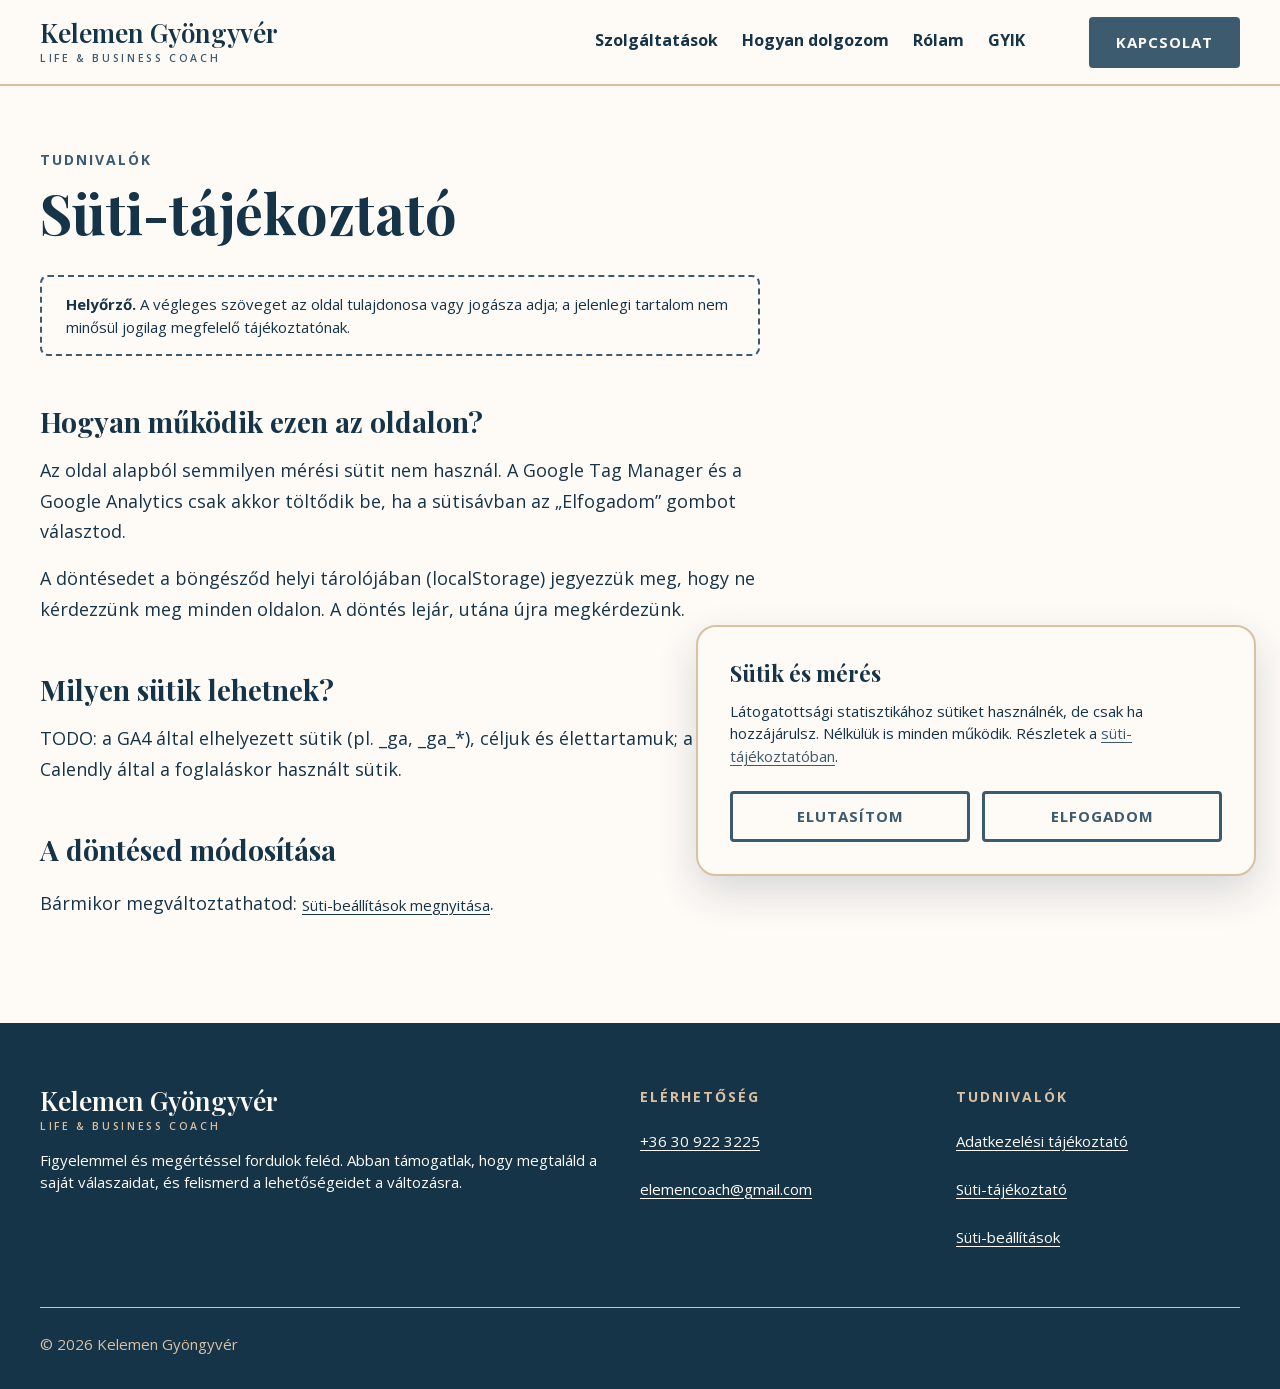
<file: sutik/index.html>
<!doctype html>
<html lang="hu">
<head>
  <meta charset="utf-8">
  <meta name="viewport" content="width=device-width, initial-scale=1">
  <title>Süti-tájékoztató – Kelemen Gyöngyvér, coach</title>
  <meta name="description" content="Süti-tájékoztató az elemen.hu oldalhoz.">
  <meta name="robots" content="noindex, follow">
  <link rel="canonical" href="https://elemen-hu.github.io/elemen-hu/sutik/">
  <link rel="alternate" hreflang="hu" href="https://elemen-hu.github.io/elemen-hu/sutik/">
  <link rel="alternate" hreflang="x-default" href="https://elemen-hu.github.io/elemen-hu/sutik/">
  <link rel="icon" href="../favicon.svg" type="image/svg+xml">
  <link rel="icon" href="../favicon-32.png" sizes="32x32" type="image/png">
  <link rel="apple-touch-icon" href="../apple-touch-icon.png">
  <meta name="theme-color" content="#FEFAF6">

  <link rel="preload" href="../assets/fonts/playfair-display-latin.woff2" as="font" type="font/woff2" crossorigin>
  <link rel="preload" href="../assets/fonts/open-sans-latin.woff2" as="font" type="font/woff2" crossorigin>
  <link rel="stylesheet" href="../assets/css/tokens.css">
  <link rel="stylesheet" href="../assets/css/base.css">
  <link rel="stylesheet" href="../assets/css/components.css">
  <link rel="stylesheet" href="../assets/css/pages.css">

  <script>
    window.dataLayer = window.dataLayer || [];
    function gtag(){dataLayer.push(arguments);}
    gtag('consent', 'default', {
      ad_storage: 'denied',
      analytics_storage: 'denied',
      ad_user_data: 'denied',
      ad_personalization: 'denied',
      wait_for_update: 500
    });
  </script>
  <script src="../config/site.config.js" defer></script>
  <script src="../assets/js/analytics.js" defer></script>
  <script src="../assets/js/consent.js" defer></script>
  <script src="../assets/js/i18n.js" defer></script>
  <script src="../assets/js/main.js" defer></script>
</head>
<body>
  <svg width="0" height="0" style="position:absolute" aria-hidden="true" focusable="false">
    <symbol id="i-menu" viewBox="0 0 24 24"><path d="M4 6h16M4 12h16M4 18h16"/></symbol>
    <symbol id="i-close" viewBox="0 0 24 24"><path d="M18 6 6 18M6 6l12 12"/></symbol>
    <symbol id="i-plus" viewBox="0 0 24 24"><path d="M12 5v14M5 12h14"/></symbol>
    <symbol id="i-phone" viewBox="0 0 24 24"><path d="M22 16.9v3a2 2 0 0 1-2.2 2 19.8 19.8 0 0 1-8.6-3.1 19.5 19.5 0 0 1-6-6A19.8 19.8 0 0 1 2.1 4.2 2 2 0 0 1 4.1 2h3a2 2 0 0 1 2 1.7c.1.9.4 1.8.7 2.7a2 2 0 0 1-.5 2.1L8 9.8a16 16 0 0 0 6 6l1.3-1.3a2 2 0 0 1 2.1-.4c.9.3 1.8.6 2.7.7a2 2 0 0 1 1.7 2z"/></symbol>
    <symbol id="i-mail" viewBox="0 0 24 24"><rect x="2" y="4" width="20" height="16" rx="2"/><path d="m22 7-10 6L2 7"/></symbol>
    <symbol id="i-calendar" viewBox="0 0 24 24"><rect x="3" y="4" width="18" height="18" rx="2"/><path d="M16 2v4M8 2v4M3 10h18"/></symbol>
    <symbol id="i-check" viewBox="0 0 24 24"><circle cx="12" cy="12" r="10"/><path d="m8 12 3 3 5-6"/></symbol>
    <symbol id="i-alert" viewBox="0 0 24 24"><circle cx="12" cy="12" r="10"/><path d="M12 8v4M12 16h.01"/></symbol>
  </svg>

  <a class="skip-link" href="#tartalom">Ugrás a tartalomhoz</a>

  <header class="site-header">
    <div class="container site-header__inner">
      <a class="wordmark" href="../" aria-label="Kelemen Gyöngyvér, Life &amp; Business Coach – főoldal">
        <span class="wordmark__name">Kelemen Gyöngyvér</span>
        <span class="wordmark__role">Life &amp; Business Coach</span>
      </a>
      <button class="menu-toggle" type="button" aria-expanded="false" aria-controls="site-nav">
        <svg class="icon icon--menu" aria-hidden="true"><use href="#i-menu"/></svg>
        <svg class="icon icon--close" aria-hidden="true"><use href="#i-close"/></svg>
        <span class="visually-hidden">Menü</span>
      </button>
      <nav class="site-nav" id="site-nav" aria-label="Fő menü">
        <ul class="site-nav__list">
          <li><a class="site-nav__link" href="../#szolgaltatasok">Szolgáltatások</a></li>
          <li><a class="site-nav__link" href="../#modszer">Hogyan dolgozom</a></li>
          <li><a class="site-nav__link" href="../#rolam">Rólam</a></li>
          <li><a class="site-nav__link" href="../#gyik">GYIK</a></li>
        </ul>
        <ul class="lang-switch" data-lang-switch hidden aria-label="Nyelv"></ul>
        <a class="button button--small" href="../#kapcsolat" data-cta-id="header_contact" data-cta-location="header">Kapcsolat</a>
      </nav>
    </div>
  </header>

  <main id="tartalom">
    <div class="container">
      <div class="page-head measure">
        <span class="eyebrow">Tudnivalók</span>
        <h1>Süti-tájékoztató</h1>
      </div>
      <div class="prose">
        <p class="todo-note"><strong>Helyőrző.</strong> A végleges szöveget az oldal tulajdonosa vagy jogásza adja; a jelenlegi tartalom nem minősül jogilag megfelelő tájékoztatónak.</p>

        <h2>Hogyan működik ezen az oldalon?</h2>
        <p>Az oldal alapból semmilyen mérési sütit nem használ. A Google Tag Manager és a Google Analytics csak akkor töltődik be, ha a sütisávban az „Elfogadom” gombot választod.</p>
        <p>A döntésedet a böngésződ helyi tárolójában (localStorage) jegyezzük meg, hogy ne kérdezzünk meg minden oldalon. A döntés lejár, utána újra megkérdezünk.</p>

        <h2>Milyen sütik lehetnek?</h2>
        <p>TODO: a GA4 által elhelyezett sütik (pl. _ga, _ga_*), céljuk és élettartamuk; a Calendly által a foglaláskor használt sütik.</p>

        <h2>A döntésed módosítása</h2>
        <p>Bármikor megváltoztathatod: <button class="link-button" type="button" data-consent-open>Süti-beállítások megnyitása</button>.</p>
      </div>
    </div>
  </main>

  <footer class="site-footer" data-theme="dark">
    <div class="container">
      <div class="site-footer__grid">
        <div class="stack">
          <a class="wordmark" href="../">
            <span class="wordmark__name">Kelemen Gyöngyvér</span>
            <span class="wordmark__role">Life &amp; Business Coach</span>
          </a>
          <p class="small">Figyelemmel és megértéssel fordulok feléd. Abban támogatlak, hogy megtaláld a saját válaszaidat, és felismerd a lehetőségeidet a változásra.</p>
        </div>
        <div>
          <h2>Elérhetőség</h2>
          <ul class="plain-list">
            <li><a href="tel:+36309223225">+36 30 922 3225</a></li>
            <li><a href="mailto:elemencoach@gmail.com">elemencoach@gmail.com</a></li>
            <!-- TODO: Elementa Novanta Facebook-oldal, ha a márkanév-döntés után marad. -->
          </ul>
        </div>
        <div>
          <h2>Tudnivalók</h2>
          <ul class="plain-list">
            <li><a href="../adatkezeles/">Adatkezelési tájékoztató</a></li>
            <li><a href="../sutik/">Süti-tájékoztató</a></li>
            <li><button class="link-button" type="button" data-consent-open>Süti-beállítások</button></li>
          </ul>
        </div>
      </div>
      <div class="site-footer__bottom">
        <p>© <span data-year>2026</span> Kelemen Gyöngyvér<!-- TODO: impresszum (név/cégnév, székhely, adószám) --></p>
      </div>
    </div>
  </footer>

  <div class="consent" id="consent" role="dialog" aria-modal="false" aria-labelledby="consent-title" aria-describedby="consent-desc" hidden>
    <h2 id="consent-title">Sütik és mérés</h2>
    <p id="consent-desc">Látogatottsági statisztikához sütiket használnék, de csak ha hozzájárulsz. Nélkülük is minden működik. Részletek a <a href="../sutik/">süti-tájékoztatóban</a>.</p>
    <div class="consent__actions">
      <button class="button button--secondary button--small" type="button" data-consent="denied">Elutasítom</button>
      <button class="button button--secondary button--small" type="button" data-consent="granted">Elfogadom</button>
    </div>
  </div>
</body>
</html>
</file>
<file: assets/css/tokens.css>
/* Elemen design system – tokenek (design system 11. fejezet).
   Komponens csak ezekre a változókra hivatkozhat, nyers hex/px értékre nem. */

:root {
  --navy: #153448;
  --slate: #3C5B6F;
  --sand: #DAC0A3;
  --cream: #FEFAF6;
  /* A homok világosabb árnyalata: a homok szekciók háttere (tulajdonosi kérés, 2026-10-27). */
  --sand-light: #EADBC8;
  --bg-page: #FEFAF6;
  --bg-section: #EADBC8;
  --bg-band: #153448;
  --surface-card: #FEFAF6;
  --text-primary: #153448;
  --text-secondary: #3C5B6F;
  --band-text: #FEFAF6;
  --band-text-muted: #DAC0A3;
  --link: #3C5B6F;
  --action: #3C5B6F;
  --on-action: #FEFAF6;
  --action-hover: #153448;
  --on-action-hover: #FEFAF6;
  --border-subtle: #DAC0A3;
  --border-control: #3C5B6F;
  --focus-ring: #153448;

  --space-1: 4px;
  --space-2: 8px;
  --space-3: 12px;
  --space-4: 16px;
  --space-6: 24px;
  --space-8: 32px;
  --space-12: 48px;
  --space-16: 64px;
  --space-24: 96px;
  --space-32: 128px;

  --radius-sm: 4px;
  --radius-md: 8px;
  --radius-lg: 20px;
  --radius-arch: 280px;

  --shadow-card: 0 8px 24px rgba(21, 52, 72, 0.10);
  --shadow-raised: 0 16px 40px rgba(21, 52, 72, 0.16);

  --font-display: 'Playfair Display', Georgia, serif;
  --font-sans: 'Open Sans', system-ui, sans-serif;

  /* Betűskála (design system 4. fejezet). A mobilos értékek lent. */
  --fs-display: 72px;
  --lh-display: 1.05;
  --fs-h1: 56px;
  --lh-h1: 1.1;
  --fs-h2: 40px;
  --lh-h2: 1.15;
  --fs-h3: 28px;
  --lh-h3: 1.25;
  --fs-h4: 22px;
  --lh-h4: 1.3;
  --fs-body-lg: 22px;
  --lh-body-lg: 1.6;
  --fs-body: 18px;
  --lh-body: 1.7;
  --fs-small: 15px;
  --lh-small: 1.5;
  --fs-eyebrow: 14px;
  --lh-eyebrow: 1.4;
  --ls-eyebrow: 2px;
  --fs-button: 15px;
  --fs-nav: 16px;
  --ls-button: 1px;
  --lh-button: 1.4;
  --fw-regular: 400;
  --fw-semibold: 600;
  --fw-bold: 700;

  /* Layout (design system 5. fejezet) */
  --container: 1200px;
  --measure: 720px;
  --gutter: var(--space-6);
  --section-pad: var(--space-24);
  --hero-pad: var(--space-32);
  --border-width: 2px;
  --border-width-strong: 3px;
  --stripe-width: 10px;
  --tap-min: 44px;
  --card-pad: var(--space-8);
  --hairline: 1px;
  --portrait-w: 560px;
  --portrait-sm-w: 400px;
  --header-h: 84px;
  --statement-max: 900px;
  --consent-max: 560px;
  --area-min: 150px;
  --textarea-min: 160px;

  /* Komponensméretek */
  --button-pad-y: calc(var(--space-4) + var(--space-1));
  --button-pad-x: calc(var(--space-8) + var(--space-1));
  --wordmark-min: 160px;
  --wordmark-name: 26px;
  --wordmark-role: 10.5px;
  --wordmark-tracking: 0.25em;
  --icon-size: 24px;
  --icon-size-sm: 18px;
  --check-size: 24px;
  --check-mark: 14px;

  /* Mozgás (design system 7. fejezet) */
  --dur: 180ms;
  --ease: ease-out;
  --breath: 6s;
}

/* Sötét téma: hero-sáv, záró CTA, vélemény. A <section data-theme="dark"> elemen belül érvényes. */
[data-theme="dark"] {
  --bg-page: #153448;
  --bg-section: #3C5B6F;
  --bg-band: #3C5B6F;
  --surface-card: #3C5B6F;
  --text-primary: #FEFAF6;
  --text-secondary: #DAC0A3;
  --band-text: #FEFAF6;
  --band-text-muted: #FEFAF6;
  --link: #DAC0A3;
  --action: #DAC0A3;
  --on-action: #153448;
  --action-hover: #FEFAF6;
  --on-action-hover: #153448;
  --border-subtle: #DAC0A3;
  --border-control: #DAC0A3;
  --focus-ring: #DAC0A3;
}

/* Mobil: a címek egy fokkal kisebbek, a szekciók tere space-16.
   A display mobilos méretét a design system nem adja meg: a h1 fölé, 44 px-re állítottam. */
@media (max-width: 639px) {
  :root {
    --fs-display: 36px;
    --fs-body-lg: 19px;
    --fs-h1: 36px;
    --fs-h2: 30px;
    --fs-h3: 24px;
    --gutter: var(--space-4);
    --section-pad: var(--space-16);
    --hero-pad: var(--space-8);
    --card-pad: var(--space-6);
  }
}
</file>
<file: assets/css/base.css>
/* Betűk: önállóan hostolt woff2 (Google Fonts, OFL). A latin-ext vágás kell az „ő” és „ű” betűhöz. */
@font-face {
  font-family: 'Playfair Display';
  font-style: normal;
  font-weight: 600 700;
  font-display: swap;
  src: url(../fonts/playfair-display-latin-ext.woff2) format('woff2');
  unicode-range: U+0100-02BA, U+02BD-02C5, U+02C7-02CC, U+02CE-02D7, U+02DD-02FF, U+0304, U+0308, U+0329, U+1D00-1DBF, U+1E00-1E9F, U+1EF2-1EFF, U+2020, U+20A0-20AB, U+20AD-20C4, U+2113, U+2C60-2C7F, U+A720-A7FF;
}
@font-face {
  font-family: 'Playfair Display';
  font-style: normal;
  font-weight: 600 700;
  font-display: swap;
  src: url(../fonts/playfair-display-latin.woff2) format('woff2');
  unicode-range: U+0000-00FF, U+0131, U+0152-0153, U+02BB-02BC, U+02C6, U+02DA, U+02DC, U+0304, U+0308, U+0329, U+2000-206F, U+20AC, U+2122, U+2191, U+2193, U+2212, U+2215, U+FEFF, U+FFFD;
}
@font-face {
  font-family: 'Open Sans';
  font-style: normal;
  font-weight: 400 700;
  font-display: swap;
  src: url(../fonts/open-sans-latin-ext.woff2) format('woff2');
  unicode-range: U+0100-02BA, U+02BD-02C5, U+02C7-02CC, U+02CE-02D7, U+02DD-02FF, U+0304, U+0308, U+0329, U+1D00-1DBF, U+1E00-1E9F, U+1EF2-1EFF, U+2020, U+20A0-20AB, U+20AD-20C4, U+2113, U+2C60-2C7F, U+A720-A7FF;
}
@font-face {
  font-family: 'Open Sans';
  font-style: normal;
  font-weight: 400 700;
  font-display: swap;
  src: url(../fonts/open-sans-latin.woff2) format('woff2');
  unicode-range: U+0000-00FF, U+0131, U+0152-0153, U+02BB-02BC, U+02C6, U+02DA, U+02DC, U+0304, U+0308, U+0329, U+2000-206F, U+20AC, U+2122, U+2191, U+2193, U+2212, U+2215, U+FEFF, U+FFFD;
}

*,
*::before,
*::after {
  box-sizing: border-box;
}

html {
  -webkit-text-size-adjust: 100%;
  scroll-behavior: smooth;
  scroll-padding-top: var(--space-24);
}

body {
  margin: 0;
  background: var(--bg-page);
  color: var(--text-primary);
  font-family: var(--font-sans);
  font-size: var(--fs-body);
  line-height: var(--lh-body);
  font-weight: var(--fw-regular);
  hyphens: manual;
  overflow-wrap: break-word;
}

img,
svg,
picture {
  display: block;
  max-width: 100%;
  height: auto;
}

h1,
h2,
h3,
h4 {
  margin: 0;
  font-family: var(--font-display);
  font-weight: var(--fw-bold);
  color: var(--text-primary);
  text-wrap: balance;
}

h1 { font-size: var(--fs-h1); line-height: var(--lh-h1); }
h2 { font-size: var(--fs-h2); line-height: var(--lh-h2); }
h3 { font-size: var(--fs-h3); line-height: var(--lh-h3); }
h4 { font-size: var(--fs-h4); line-height: var(--lh-h4); }

p,
ul,
ol,
dl,
blockquote,
figure {
  margin: 0;
}

p + p {
  margin-top: var(--space-4);
}

a {
  color: var(--link);
  text-decoration: underline;
  text-underline-offset: 0.18em;
  text-decoration-thickness: var(--hairline);
  transition: color var(--dur) var(--ease);
}

a:hover {
  text-decoration-thickness: var(--border-width);
}

:focus-visible {
  outline: var(--border-width-strong) solid var(--focus-ring);
  outline-offset: var(--border-width-strong);
}

strong {
  font-weight: var(--fw-bold);
}

::selection {
  background: var(--sand);
  color: var(--navy);
}

/* Segédosztályok */

.visually-hidden {
  position: absolute !important;
  width: 1px;
  height: 1px;
  padding: 0;
  margin: -1px;
  overflow: hidden;
  clip: rect(0 0 0 0);
  white-space: nowrap;
  border: 0;
}

.skip-link {
  position: absolute;
  left: var(--space-4);
  top: var(--space-4);
  z-index: 100;
  padding: var(--space-3) var(--space-6);
  background: var(--action);
  color: var(--on-action);
  border-radius: var(--radius-md);
  font-weight: var(--fw-bold);
  transform: translateY(-200%);
}

.skip-link:focus {
  transform: none;
}

.container {
  width: 100%;
  max-width: calc(var(--container) + 2 * var(--gutter));
  margin-inline: auto;
  padding-inline: var(--gutter);
}

.measure {
  max-width: var(--measure);
}

.section {
  padding-block: var(--section-pad);
  background: var(--bg-page);
  color: var(--text-primary);
}

/* Homok szekció: rajta csak text-primary, a link is text-primary, aláhúzva (3. fejezet). */
.section--sand {
  background: var(--bg-section);
  --link: var(--text-primary);
  --text-secondary: var(--text-primary);
}

.section--band {
  background: var(--bg-page);
}

.eyebrow {
  display: block;
  margin-bottom: var(--space-3);
  font-family: var(--font-sans);
  font-size: var(--fs-eyebrow);
  line-height: var(--lh-eyebrow);
  font-weight: var(--fw-bold);
  letter-spacing: var(--ls-eyebrow);
  text-transform: uppercase;
  color: var(--text-secondary);
}

.lead {
  font-size: var(--fs-body-lg);
  line-height: var(--lh-body-lg);
}

.subtitle {
  font-family: var(--font-display);
  font-size: var(--fs-h3);
  line-height: var(--lh-h3);
  font-weight: var(--fw-bold);
  color: var(--text-secondary);
}

.small {
  font-size: var(--fs-small);
  line-height: var(--lh-small);
}

.section-head {
  max-width: var(--measure);
  margin-bottom: var(--space-8);
}

.section-head > * + * {
  margin-top: var(--space-4);
}

.stack > * + * {
  margin-top: var(--space-4);
}

@media (prefers-reduced-motion: reduce) {
  html {
    scroll-behavior: auto;
  }

  *,
  *::before,
  *::after {
    animation: none !important;
    transition: none !important;
  }
}
</file>
<file: assets/css/components.css>
/* Komponensek (design system 6. fejezet), plusz a briefben kért, de a design systemben
   nem leírt elemek (GYIK, checkbox, consent banner, nyelvválasztó, lábléc). */

/* 6.1 Button */

.button {
  display: inline-flex;
  align-items: center;
  justify-content: center;
  gap: var(--space-3);
  min-height: var(--tap-min);
  padding: var(--button-pad-y) var(--button-pad-x);
  border: var(--border-width-strong) solid var(--action);
  border-radius: var(--radius-sm);
  background: var(--action);
  color: var(--on-action);
  font-family: var(--font-sans);
  font-size: var(--fs-button);
  line-height: var(--lh-button);
  font-weight: var(--fw-bold);
  letter-spacing: var(--ls-button);
  text-transform: uppercase;
  text-decoration: none;
  text-align: center;
  cursor: pointer;
  transition: background-color var(--dur) var(--ease), color var(--dur) var(--ease), border-color var(--dur) var(--ease);
}

.button:hover {
  background: var(--action-hover);
  border-color: var(--action-hover);
  color: var(--on-action-hover);
}

.button--secondary {
  background: transparent;
  color: var(--action);
  border-color: var(--border-control);
}

.button--secondary:hover {
  background: var(--action);
  border-color: var(--action);
  color: var(--on-action);
}

.button--small {
  padding: var(--space-3) var(--space-6);
}

.button[aria-busy="true"] {
  cursor: progress;
}

/* 6.8 Wordmark */

.wordmark {
  display: inline-flex;
  flex-direction: column;
  gap: var(--space-1);
  min-width: var(--wordmark-min);
  color: var(--text-primary);
  text-decoration: none;
}

.wordmark__name {
  font-family: var(--font-display);
  font-weight: var(--fw-semibold);
  font-size: var(--wordmark-name);
  line-height: 1.1;
}

.wordmark__role {
  font-family: var(--font-sans);
  font-weight: var(--fw-semibold);
  font-size: var(--wordmark-role);
  line-height: 1.2;
  letter-spacing: var(--wordmark-tracking);
  text-transform: uppercase;
  color: var(--text-secondary);
}

[data-theme="dark"] .wordmark__role {
  color: var(--sand);
}

/* 6.4 Header */

.site-header {
  position: sticky;
  top: 0;
  z-index: 50;
  background: var(--bg-page);
  border-bottom: var(--border-width) solid var(--border-subtle);
}

.site-header__inner {
  display: flex;
  align-items: center;
  justify-content: space-between;
  gap: var(--space-6);
  min-height: var(--header-h);
}

.site-nav {
  display: flex;
  align-items: center;
  gap: var(--space-8);
}

.site-nav__list {
  display: flex;
  align-items: center;
  gap: var(--space-6);
  margin: 0;
  padding: 0;
  list-style: none;
}

.site-nav__link {
  display: inline-flex;
  align-items: center;
  min-height: var(--tap-min);
  padding-block: var(--space-2);
  color: var(--text-primary);
  font-weight: var(--fw-bold);
  font-size: var(--fs-nav);
  text-decoration: none;
  border-bottom: var(--border-width) solid transparent;
}

.site-nav__link:hover,
.site-nav__link[aria-current="true"] {
  border-bottom-color: var(--slate);
}

.menu-toggle {
  display: none;
  align-items: center;
  justify-content: center;
  width: var(--tap-min);
  height: var(--tap-min);
  padding: 0;
  border: 0;
  border-radius: var(--radius-md);
  background: transparent;
  color: var(--text-primary);
  cursor: pointer;
}

.menu-toggle .icon--close {
  display: none;
}

.menu-toggle[aria-expanded="true"] .icon--menu {
  display: none;
}

.menu-toggle[aria-expanded="true"] .icon--close {
  display: block;
}

@media (max-width: 1023px) {
  .menu-toggle {
    display: inline-flex;
  }

  .site-nav {
    position: absolute;
    inset: 100% 0 auto 0;
    display: none;
    flex-direction: column;
    align-items: stretch;
    gap: var(--space-6);
    padding: var(--space-6) var(--gutter) var(--space-8);
    background: var(--bg-page);
    box-shadow: var(--shadow-raised);
  }

  .site-nav.is-open {
    display: flex;
  }

  .site-nav__list {
    flex-direction: column;
    align-items: stretch;
    gap: 0;
  }

  .site-nav__link {
    width: 100%;
  }
}

/* Nyelvválasztó: csak akkor jelenik meg, ha az oldalnak van más nyelvű párja (i18n.js). */

.lang-switch {
  display: flex;
  gap: var(--space-2);
  margin: 0;
  padding: 0;
  list-style: none;
  font-size: var(--fs-small);
  font-weight: var(--fw-bold);
  text-transform: uppercase;
  letter-spacing: var(--ls-button);
}

.lang-switch a {
  display: inline-flex;
  align-items: center;
  justify-content: center;
  min-width: var(--tap-min);
  min-height: var(--tap-min);
  color: var(--text-primary);
}

.lang-switch [aria-current="true"] {
  text-decoration: none;
  border-bottom: var(--border-width) solid var(--slate);
}

/* 6.7 Portrait és a nap motívum */

.portrait {
  position: relative;
  width: 100%;
  max-width: var(--portrait-w);
  margin-inline: auto;
}

.portrait__sun {
  position: absolute;
  left: 50%;
  bottom: 18%;
  width: 190%;
  max-width: none;
  transform: translateX(-50%);
  color: var(--sand);
  pointer-events: none;
}

.portrait__frame {
  position: relative;
  aspect-ratio: 7 / 8;
  overflow: hidden;
  border-radius: 50% 50% var(--radius-lg) var(--radius-lg) / 43.75% 43.75% var(--radius-lg) var(--radius-lg);
  background: var(--bg-section);
}

.portrait__frame img {
  width: 100%;
  height: 100%;
  object-fit: cover;
  object-position: 50% 15%;
}

.portrait--small {
  max-width: var(--portrait-sm-w);
}

.portrait--small .portrait__frame {
  aspect-ratio: 4 / 5;
  border-radius: 50% 50% var(--radius-lg) var(--radius-lg) / 40% 40% var(--radius-lg) var(--radius-lg);
}

@media (prefers-reduced-motion: no-preference) {
  .sun-breath .sun-arc {
    animation: sun-breath var(--breath) ease-in-out infinite alternate;
  }
}

@keyframes sun-breath {
  from { opacity: 1; }
  to { opacity: 0.6; }
}

/* 6.2 ServiceCard */

.card-grid {
  display: grid;
  gap: var(--space-6);
}

@media (min-width: 768px) {
  .card-grid--2 {
    grid-template-columns: repeat(2, 1fr);
  }
}

.service-card {
  display: flex;
  flex-direction: column;
  gap: var(--space-4);
  padding: var(--card-pad);
  background: var(--surface-card);
  border: var(--border-width) solid var(--border-subtle);
  border-radius: var(--radius-md);
  transition: box-shadow var(--dur) var(--ease);
}

.service-card p + p {
  margin-top: 0;
}

.service-card:hover {
  box-shadow: var(--shadow-card);
}

.service-card__areas {
  display: grid;
  gap: var(--space-6);
  margin-top: var(--space-4);
  padding-top: var(--space-6);
  border-top: var(--border-width) solid var(--border-subtle);
}

.service-card__areas h4 {
  margin-bottom: var(--space-3);
  font-family: var(--font-sans);
  font-size: var(--fs-eyebrow);
  line-height: var(--lh-eyebrow);
  letter-spacing: var(--ls-eyebrow);
  text-transform: uppercase;
  color: var(--text-secondary);
}

.service-card__cta {
  margin-top: auto;
  padding-top: var(--space-6);
}

/* Címkelista: rövid témák, tördelődő sorban. */
.tag-list {
  display: flex;
  flex-wrap: wrap;
  gap: var(--space-2);
  margin: 0;
  padding: 0;
  list-style: none;
}

.tag-list li {
  padding: var(--space-1) var(--space-3);
  background: var(--sand-light);
  border-radius: var(--radius-sm);
  font-size: var(--fs-small);
  line-height: var(--lh-small);
  color: var(--text-primary);
}

.plain-list {
  margin: 0;
  padding: 0;
  list-style: none;
  font-size: var(--fs-small);
  line-height: var(--lh-small);
}

.plain-list li + li {
  margin-top: var(--space-1);
}

/* Kiemelt állítás */

.statement {
  max-width: var(--statement-max);
  font-family: var(--font-display);
  font-size: var(--fs-h2);
  line-height: var(--lh-h2);
  font-weight: var(--fw-bold);
  color: var(--text-primary);
}

/* Elv- és tulajdonságlista (Hogyan dolgozom, Amit hozok) */

.feature-grid {
  display: grid;
  gap: var(--space-8) var(--space-12);
  margin: 0;
  padding: 0;
  list-style: none;
}

@media (min-width: 768px) {
  .feature-grid {
    grid-template-columns: repeat(2, 1fr);
  }
}

@media (min-width: 1024px) {
  .feature-grid--3 {
    grid-template-columns: repeat(3, 1fr);
  }
}

.feature {
  padding-top: var(--space-6);
  border-top: var(--border-width) solid var(--border-subtle);
}

.section--sand .feature {
  border-top-color: var(--navy);
}

.feature h3 {
  font-size: var(--fs-h4);
  line-height: var(--lh-h4);
  margin-bottom: var(--space-3);
}

/* Alapelvek: számozott kártyák, hogy elváljanak az „Amit hozok” listától. */

.principle-grid {
  display: grid;
  gap: var(--space-6);
  margin: 0;
  padding: 0;
  list-style: none;
  counter-reset: principle;
}

@media (min-width: 1024px) {
  .principle-grid {
    grid-template-columns: repeat(3, 1fr);
  }
}

.principle {
  padding: var(--card-pad);
  background: var(--surface-card);
  border-radius: var(--radius-md);
  counter-increment: principle;
}

.principle::before {
  content: "0" counter(principle);
  display: block;
  margin-bottom: var(--space-4);
  font-family: var(--font-display);
  font-size: var(--fs-h2);
  line-height: 1;
  color: var(--sand);
}

.principle h3 {
  font-size: var(--fs-h4);
  line-height: var(--lh-h4);
  margin-bottom: var(--space-3);
}

/* Címsor rövid aláhúzással (a jelenlegi elemen.hu mintájára). */

.underlined::after {
  content: "";
  display: block;
  width: var(--space-32);
  margin-top: var(--space-4);
  border-bottom: var(--border-width) solid var(--text-primary);
}

/* Nyilas lista: „Amit a közös munkába hozok” (a jelenlegi elemen.hu megoldása). */

.arrow-grid {
  display: grid;
  gap: var(--space-12) var(--space-8);
  margin: 0;
  padding: 0;
  list-style: none;
}

@media (min-width: 768px) {
  .arrow-grid {
    grid-template-columns: repeat(2, 1fr);
  }
}

@media (min-width: 1024px) {
  .arrow-grid {
    grid-template-columns: repeat(3, 1fr);
  }
}

.arrow-item {
  position: relative;
  padding-left: calc(var(--icon-size) + var(--space-4));
}

.arrow-item__icon {
  position: absolute;
  top: var(--space-1);
  left: 0;
  color: var(--action);
}

.arrow-item h3 {
  font-size: var(--fs-h4);
  line-height: var(--lh-h4);
}

.arrow-item p {
  margin-top: var(--space-3);
}

/* Folyamatábra: „Az együttműködés keretei”. Mobilon függőleges, desktopon vízszintes idővonal. */

.flow {
  display: grid;
  gap: var(--space-8);
  margin: 0;
  padding: 0;
  list-style: none;
  counter-reset: flow;
}

.flow__step {
  position: relative;
  padding-left: calc(var(--tap-min) + var(--space-6));
  counter-increment: flow;
}

.flow__step::before {
  content: counter(flow);
  position: absolute;
  top: 0;
  left: 0;
  display: grid;
  place-items: center;
  width: var(--tap-min);
  height: var(--tap-min);
  border-radius: 50%;
  background: var(--action);
  color: var(--on-action);
  font-family: var(--font-display);
  font-size: var(--fs-h4);
  font-weight: var(--fw-bold);
}

/* Összekötő vonal a lépések között */
.flow__step:not(:last-child)::after {
  content: "";
  position: absolute;
  top: var(--tap-min);
  bottom: calc(-1 * var(--space-8));
  left: calc(var(--tap-min) / 2 - var(--hairline));
  border-left: var(--border-width) solid var(--action);
}

.flow__step h3 {
  font-size: var(--fs-h4);
  line-height: var(--lh-h4);
  margin-bottom: var(--space-2);
}

@media (min-width: 1024px) {
  .flow {
    grid-template-columns: repeat(4, 1fr);
  }

  .flow__step {
    padding-left: 0;
    padding-top: calc(var(--tap-min) + var(--space-6));
  }

  .flow__step:not(:last-child)::after {
    top: calc(var(--tap-min) / 2 - var(--hairline));
    bottom: auto;
    left: var(--tap-min);
    right: calc(-1 * var(--space-8));
    border-left: 0;
    border-top: var(--border-width) solid var(--action);
  }
}

/* 6.3 Testimonial */

.testimonial-grid {
  display: grid;
  gap: var(--space-12) var(--space-8);
  margin: 0;
  padding: 0;
  list-style: none;
}

@media (min-width: 1024px) {
  .testimonial-grid {
    grid-template-columns: repeat(3, 1fr);
  }
}

.testimonial {
  padding-left: var(--space-6);
  border-left: var(--border-width-strong) solid var(--sand);
}

.testimonial blockquote {
  font-family: var(--font-sans);
  font-size: var(--fs-body-lg);
  line-height: var(--lh-body-lg);
  font-weight: var(--fw-regular);
  color: var(--band-text);
}

.testimonial--compact blockquote {
  font-size: var(--fs-body);
  line-height: var(--lh-body);
}

.testimonial figcaption {
  margin-top: var(--space-4);
  font-size: var(--fs-small);
  line-height: var(--lh-small);
  font-weight: var(--fw-bold);
  color: var(--band-text-muted);
}

.more {
  margin-top: var(--space-16);
}

.more__toggle {
  display: flex;
  align-items: center;
  width: fit-content;
  min-height: var(--tap-min);
  color: var(--link);
  font-weight: var(--fw-bold);
  text-decoration: underline;
  text-underline-offset: 0.25em;
  cursor: pointer;
  list-style: none;
}

.more__toggle:hover {
  color: var(--text-primary);
}

@media (min-width: 1024px) {
  .more__toggle {
    margin-inline: auto;
  }
}

.more__toggle::-webkit-details-marker {
  display: none;
}

.more[open] .more__toggle {
  margin-bottom: var(--space-12);
}

.more__closed-label,
.more[open] .more__open-label {
  display: inline;
}

.more__open-label,
.more[open] .more__closed-label {
  display: none;
}

@media (min-width: 1024px) {
  .more .testimonial-grid {
    grid-template-columns: repeat(2, 1fr);
  }
}

/* GYIK (harmonika) */

.faq {
  max-width: var(--measure);
  margin-inline: auto;
  border-top: var(--border-width) solid var(--border-subtle);
}

.faq__item {
  border-bottom: var(--border-width) solid var(--border-subtle);
}

.faq__item summary {
  display: flex;
  align-items: center;
  justify-content: space-between;
  gap: var(--space-6);
  min-height: var(--tap-min);
  padding-block: var(--space-6);
  font-family: var(--font-display);
  font-size: var(--fs-h4);
  line-height: var(--lh-h4);
  font-weight: var(--fw-bold);
  cursor: pointer;
  list-style: none;
}

.faq__item summary::-webkit-details-marker {
  display: none;
}

.faq__item summary .icon {
  flex: none;
  color: var(--text-secondary);
  transition: transform var(--dur) var(--ease);
}

.faq__item[open] summary .icon {
  transform: rotate(45deg);
}

.faq__answer {
  padding-bottom: var(--space-6);
}

/* Lead blokk: két út (űrlap és Calendly) */

.lead-grid {
  display: grid;
  gap: var(--space-6);
  align-items: start;
}

@media (min-width: 1024px) {
  .lead-grid {
    grid-template-columns: 3fr 2fr;
  }
}

.lead-card {
  padding: var(--card-pad);
  background: var(--surface-card);
  border: var(--border-width) solid var(--border-subtle);
  border-radius: var(--radius-md);
  /* A kártya krém felület homok szekción: a link és a másodlagos szöveg visszaáll. */
  --link: var(--slate);
  --text-secondary: var(--slate);
}

.lead-card > * + * {
  margin-top: var(--space-4);
}

.lead-card h3 + p {
  margin-top: var(--space-3);
}

.lead-card h3 + .contact-list {
  margin-top: var(--space-6);
}

.contact-list {
  margin: 0;
  padding: 0;
  list-style: none;
}

.contact-list li {
  display: flex;
  align-items: center;
  gap: var(--space-3);
  min-height: var(--tap-min);
}

.contact-list .icon {
  color: var(--text-secondary);
}

/* 6.6 ContactForm */

.form {
  display: grid;
  gap: var(--space-6);
}

.form__row {
  display: grid;
  gap: var(--space-6);
}

@media (min-width: 640px) {
  .form__row {
    grid-template-columns: repeat(2, 1fr);
  }
}

.field {
  display: grid;
  gap: var(--space-2);
}

.field label {
  font-weight: var(--fw-bold);
  color: var(--text-primary);
}

.field__optional {
  font-weight: var(--fw-regular);
  color: var(--text-secondary);
}

.field input,
.field textarea {
  width: 100%;
  min-height: var(--tap-min);
  padding: var(--space-4);
  background: var(--surface-card);
  color: var(--text-primary);
  border: var(--border-width) solid var(--border-control);
  border-radius: var(--radius-sm);
  font: inherit;
}

.field textarea {
  min-height: var(--textarea-min);
  resize: vertical;
}

.field input:focus-visible,
.field textarea:focus-visible {
  outline: var(--border-width-strong) solid var(--focus-ring);
  outline-offset: var(--border-width-strong);
}

.field [aria-invalid="true"] {
  border-width: var(--border-width-strong);
  border-color: var(--text-primary);
}

.field__error,
.check__error {
  display: flex;
  align-items: center;
  gap: var(--space-2);
  font-size: var(--fs-small);
  line-height: var(--lh-small);
  font-weight: var(--fw-bold);
  color: var(--text-primary);
}

.field__error:empty,
.check__error:empty {
  display: none;
}

.field__error::before,
.check__error::before {
  content: "";
  flex: none;
  width: var(--icon-size-sm);
  height: var(--icon-size-sm);
  background: currentColor;
  -webkit-mask: var(--icon-alert) center / contain no-repeat;
  mask: var(--icon-alert) center / contain no-repeat;
}

/* Honeypot: képernyőolvasó és billentyűzet elől is rejtve. */
.field--trap {
  position: absolute;
  left: -10000px;
  width: 1px;
  height: 1px;
  overflow: hidden;
}

/* GDPR-checkbox: a design systemben nincs leírva, a mező szabályaiból (keret, fókusz) építve. */
.check {
  display: grid;
  grid-template-columns: auto 1fr;
  gap: var(--space-2) var(--space-3);
  align-items: start;
}

.check input {
  appearance: none;
  display: grid;
  place-content: center;
  width: var(--check-size);
  height: var(--check-size);
  margin: var(--border-width) 0 0;
  background: var(--surface-card);
  border: var(--border-width) solid var(--border-control);
  border-radius: var(--radius-sm);
  cursor: pointer;
}

.check input::before {
  content: "";
  width: var(--check-mark);
  height: var(--check-mark);
  background: var(--on-action);
  -webkit-mask: var(--icon-check) center / contain no-repeat;
  mask: var(--icon-check) center / contain no-repeat;
  transform: scale(0);
  transition: transform var(--dur) var(--ease);
}

.check input:checked {
  background: var(--action);
  border-color: var(--action);
}

.check input:checked::before {
  transform: scale(1);
}

.check input[aria-invalid="true"] {
  border-width: var(--border-width-strong);
  border-color: var(--text-primary);
}

.check label {
  font-size: var(--fs-small);
  line-height: var(--lh-small);
  cursor: pointer;
}

.check__error {
  grid-column: 2;
}

.form__status {
  display: flex;
  gap: var(--space-3);
  align-items: flex-start;
  padding: var(--space-4) var(--space-6);
  border: var(--border-width) solid var(--border-control);
  border-radius: var(--radius-sm);
  font-weight: var(--fw-bold);
}

.form__status[hidden] {
  display: none;
}

.form__status .icon {
  flex: none;
  margin-top: var(--border-width-strong);
}

.form__note {
  font-size: var(--fs-small);
  line-height: var(--lh-small);
}

/* Ikonok (vonalas, 2 px, kerek végű – 7. fejezet). Maszkként is elérhetők. */

.icon {
  width: var(--icon-size);
  height: var(--icon-size);
  fill: none;
  stroke: currentColor;
  stroke-width: 2;
  stroke-linecap: round;
  stroke-linejoin: round;
}

:root {
  --icon-alert: url("data:image/svg+xml,%3Csvg xmlns='http://www.w3.org/2000/svg' viewBox='0 0 24 24' fill='none' stroke='black' stroke-width='2' stroke-linecap='round' stroke-linejoin='round'%3E%3Ccircle cx='12' cy='12' r='10'/%3E%3Cpath d='M12 8v4M12 16h.01'/%3E%3C/svg%3E");
  --icon-check: url("data:image/svg+xml,%3Csvg xmlns='http://www.w3.org/2000/svg' viewBox='0 0 24 24' fill='none' stroke='black' stroke-width='3' stroke-linecap='round' stroke-linejoin='round'%3E%3Cpath d='M20 6 9 17l-5-5'/%3E%3C/svg%3E");
}

/* Consent banner: a két döntés egyenrangú, ezért mindkettő másodlagos gomb. */

.consent {
  position: fixed;
  inset: auto var(--space-4) var(--space-4) var(--space-4);
  z-index: 90;
  max-width: var(--consent-max);
  padding: var(--space-6);
  background: var(--surface-card);
  border: var(--border-width) solid var(--border-subtle);
  border-radius: var(--radius-lg);
  box-shadow: var(--shadow-raised);
}

@media (min-width: 640px) {
  .consent {
    left: auto;
    right: var(--space-6);
    bottom: var(--space-6);
    padding: var(--space-8);
  }
}

.consent[hidden] {
  display: none;
}

.consent h2 {
  font-size: var(--fs-h4);
  line-height: var(--lh-h4);
}

.consent p {
  margin-top: var(--space-3);
  font-size: var(--fs-small);
  line-height: var(--lh-small);
}

.consent__actions {
  display: flex;
  flex-wrap: wrap;
  gap: var(--space-3);
  margin-top: var(--space-6);
}

.consent__actions .button {
  flex: 1 1 calc(var(--space-32) + var(--space-8));
}

/* Lábléc (sötét téma) */

.site-footer {
  padding-block: var(--space-16) var(--space-8);
  background: var(--bg-page);
  color: var(--text-primary);
}

.site-footer__grid {
  display: grid;
  gap: var(--space-8);
}

@media (min-width: 768px) {
  .site-footer__grid {
    grid-template-columns: 2fr 1fr 1fr;
  }
}

.site-footer h2 {
  margin-bottom: var(--space-3);
  font-family: var(--font-sans);
  font-size: var(--fs-eyebrow);
  line-height: var(--lh-eyebrow);
  letter-spacing: var(--ls-eyebrow);
  text-transform: uppercase;
  color: var(--text-secondary);
}

.site-footer .plain-list a,
.link-button {
  display: inline-flex;
  align-items: center;
  min-height: var(--tap-min);
  color: var(--text-primary);
}

.link-button {
  padding: 0;
  border: 0;
  background: none;
  font: inherit;
  font-size: var(--fs-small);
  text-decoration: underline;
  text-underline-offset: 0.18em;
  cursor: pointer;
}

.site-footer__bottom {
  margin-top: var(--space-12);
  padding-top: var(--space-6);
  border-top: var(--hairline) solid var(--border-subtle);
  font-size: var(--fs-small);
  color: var(--text-secondary);
}
</file>
<file: assets/css/pages.css>
/* Oldalszintű elrendezés: hero, Rólam, jogi oldalak, 404. */

/* Desktopon a keskeny szekciók (Kinek szól, GYIK) tartalma középre kerül, a szöveg balra zárt marad.
   A teljes szélességű szekciókban (kártyák, rácsok) a cím balra, a rács vonalában áll. */
@media (min-width: 1024px) {
  .section-head--center,
  .insight,
  .insight + .statement {
    margin-inline: auto;
  }

  .insight,
  .insight + .statement {
    max-width: var(--statement-max);
  }
}

/* Hero: két oszlop, balra szöveg, jobbra portré boltívben. Mobilon a szöveg felül. */

.hero {
  padding-block: var(--hero-pad);
  overflow: hidden;
}

.hero__grid {
  display: grid;
  gap: var(--space-12);
  align-items: center;
}

@media (min-width: 1024px) {
  .hero__grid {
    grid-template-columns: 1fr 1fr;
    gap: var(--space-16);
  }
}

.hero h1 {
  font-size: var(--fs-display);
  line-height: var(--lh-display);
}

.hero__text > * + * {
  margin-top: var(--space-6);
}

.hero__text .subtitle {
  margin-top: var(--space-8);
}

@media (max-width: 639px) {
  .hero__text > * + *,
  .hero__text .subtitle {
    margin-top: var(--space-4);
  }
}

.hero__actions {
  display: flex;
  flex-wrap: wrap;
  align-items: center;
  gap: var(--space-4) var(--space-8);
  padding-top: var(--space-4);
}

/* Felismerés szekció */

.insight > * + * {
  margin-top: var(--space-6);
}

.insight + .statement {
  margin-block: var(--space-12);
}

/* Hogyan dolgozom */

.method__intro {
  margin-bottom: var(--space-8);
}

.section-cta {
  display: flex;
  justify-content: center;
  margin-top: var(--space-12);
}

/* Rólam */

.about__grid {
  display: grid;
  gap: var(--space-12);
  align-items: center;
}

@media (min-width: 1024px) {
  .about__grid {
    grid-template-columns: 2fr 3fr;
    gap: var(--space-16);
  }
}

.facts {
  display: flex;
  flex-wrap: wrap;
  gap: var(--space-6) var(--space-12);
  margin: var(--space-8) 0 0;
  padding: var(--space-6) 0 0;
  border-top: var(--border-width) solid var(--border-subtle);
}

.facts div {
  display: flex;
  flex-direction: column-reverse;
}

.facts dt {
  font-size: var(--fs-small);
  line-height: var(--lh-small);
  color: var(--text-secondary);
}

.facts dd {
  margin: 0;
  font-family: var(--font-display);
  font-size: var(--fs-h3);
  line-height: var(--lh-h3);
  font-weight: var(--fw-bold);
}

.facts--flow {
  margin-top: var(--space-12);
  border-top-color: var(--text-primary);
}

/* Lead szekció */

.lead-section .section-head .lead {
  margin-top: var(--space-6);
}

/* Szövegoldalak (jogi oldalak, 404) */

.page-head {
  padding-block: var(--space-16) var(--space-8);
}

.prose {
  max-width: var(--measure);
  padding-bottom: var(--space-24);
}

.prose h2 {
  margin: var(--space-12) 0 var(--space-4);
  font-size: var(--fs-h3);
  line-height: var(--lh-h3);
}

.prose ul {
  padding-left: var(--space-6);
}

.prose li + li {
  margin-top: var(--space-2);
}

.prose p + ul,
.prose ul + p {
  margin-top: var(--space-4);
}

.todo-note {
  padding: var(--space-4) var(--space-6);
  border: var(--border-width) dashed var(--border-control);
  border-radius: var(--radius-md);
  font-size: var(--fs-small);
  line-height: var(--lh-small);
}

.not-found {
  padding-block: var(--space-24);
  text-align: left;
}

.not-found > * + * {
  margin-top: var(--space-6);
}
</file>
